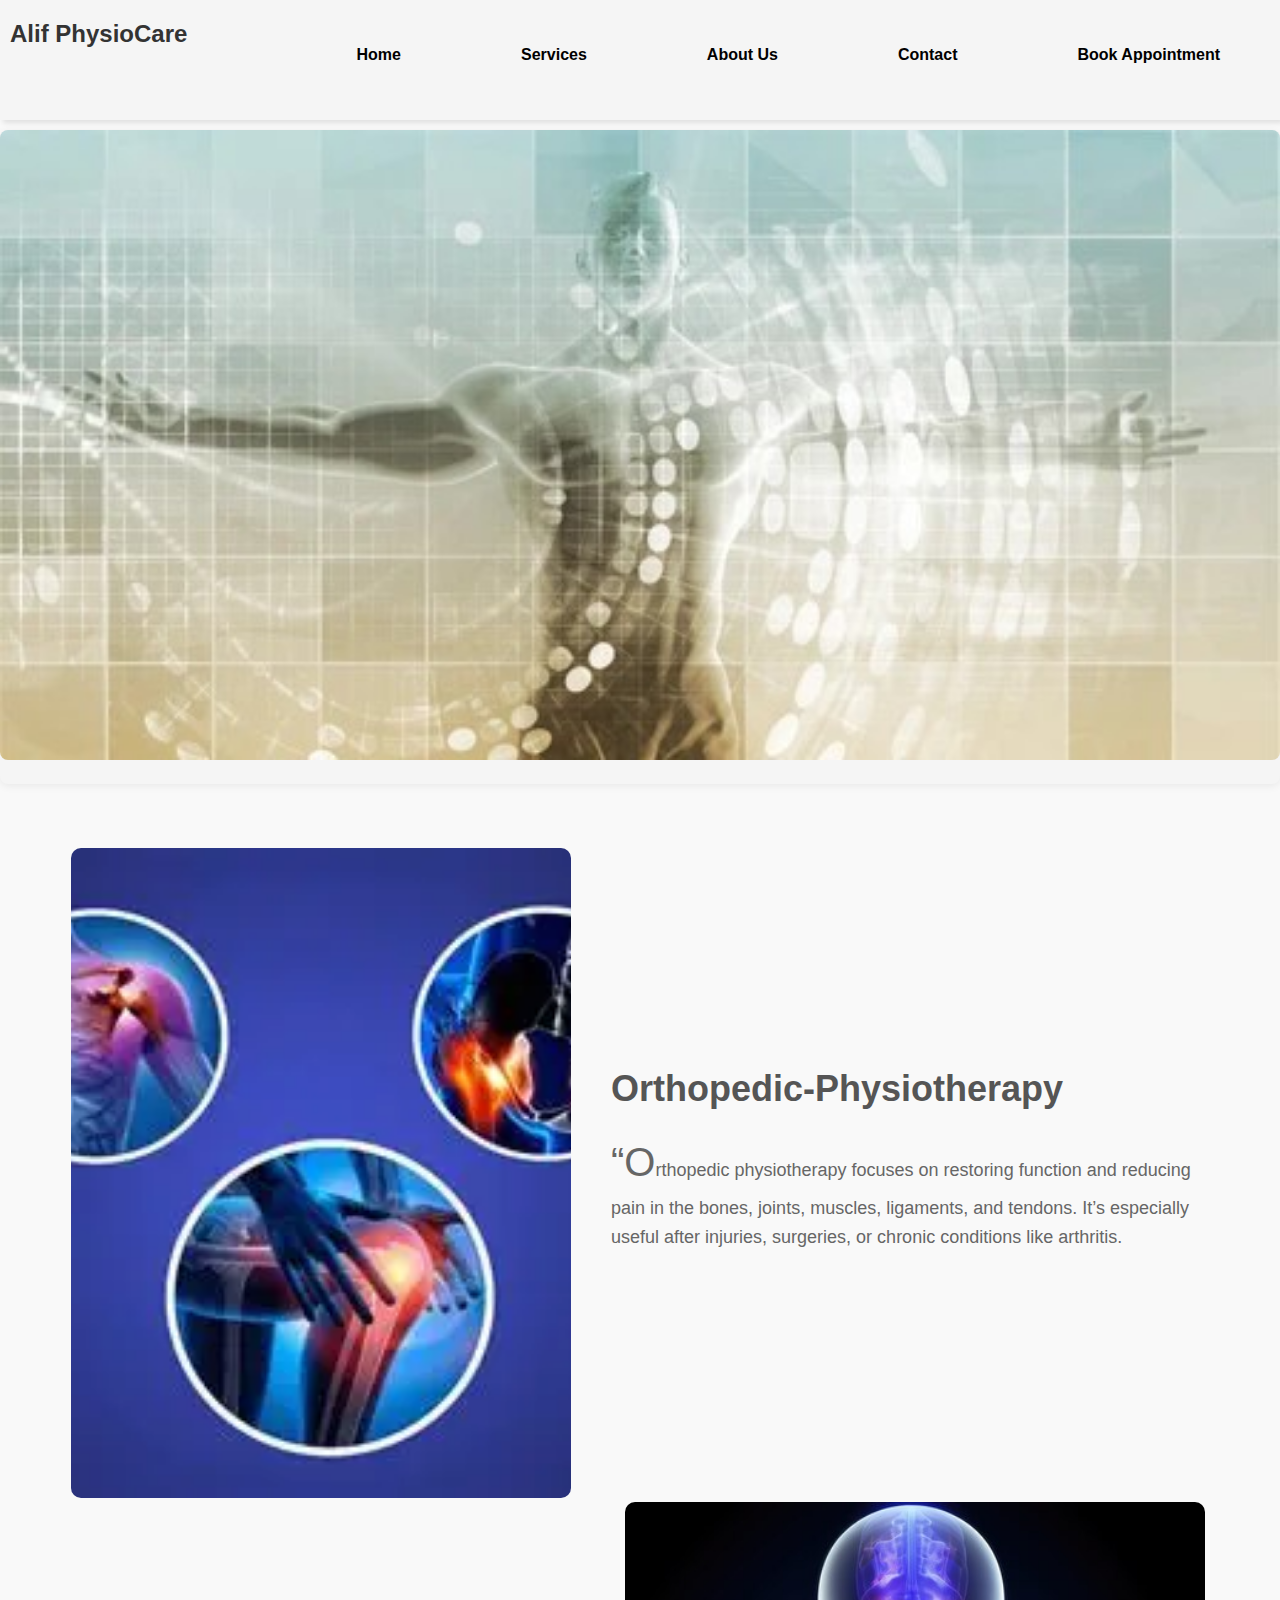
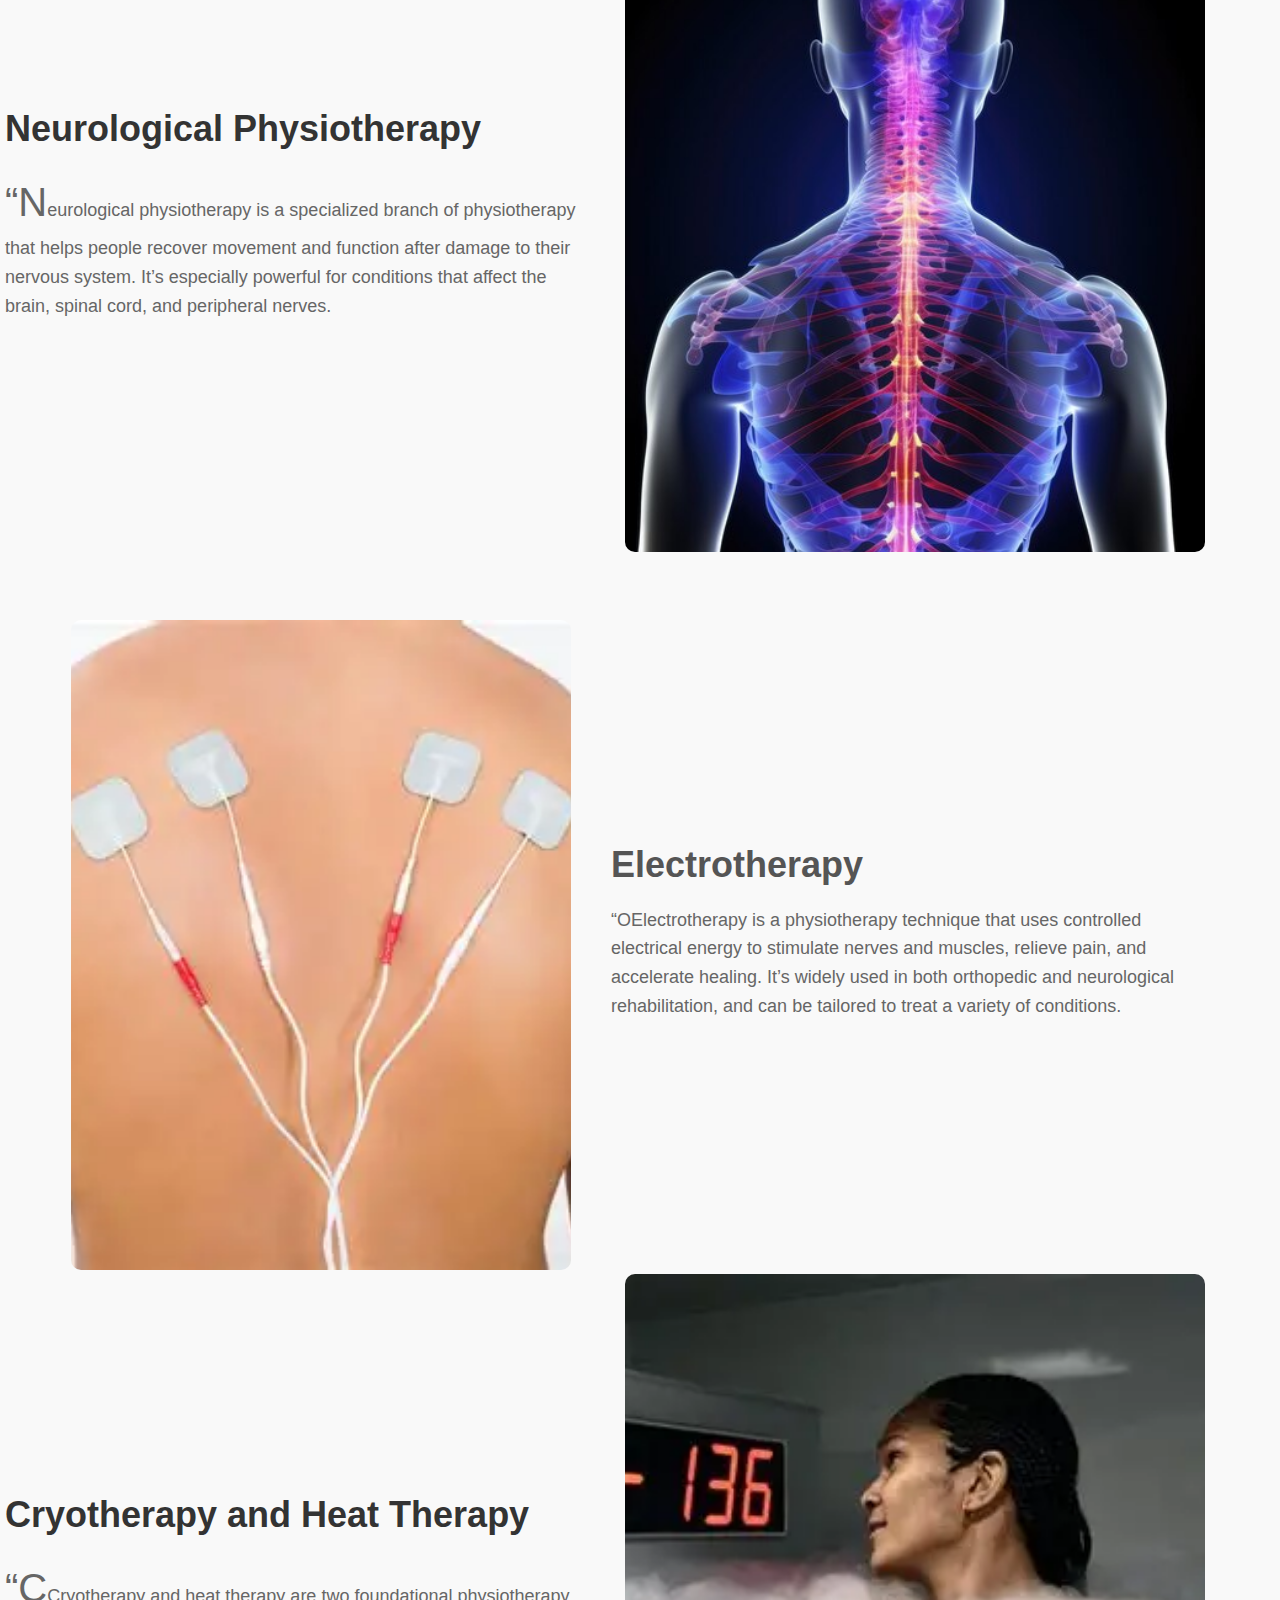
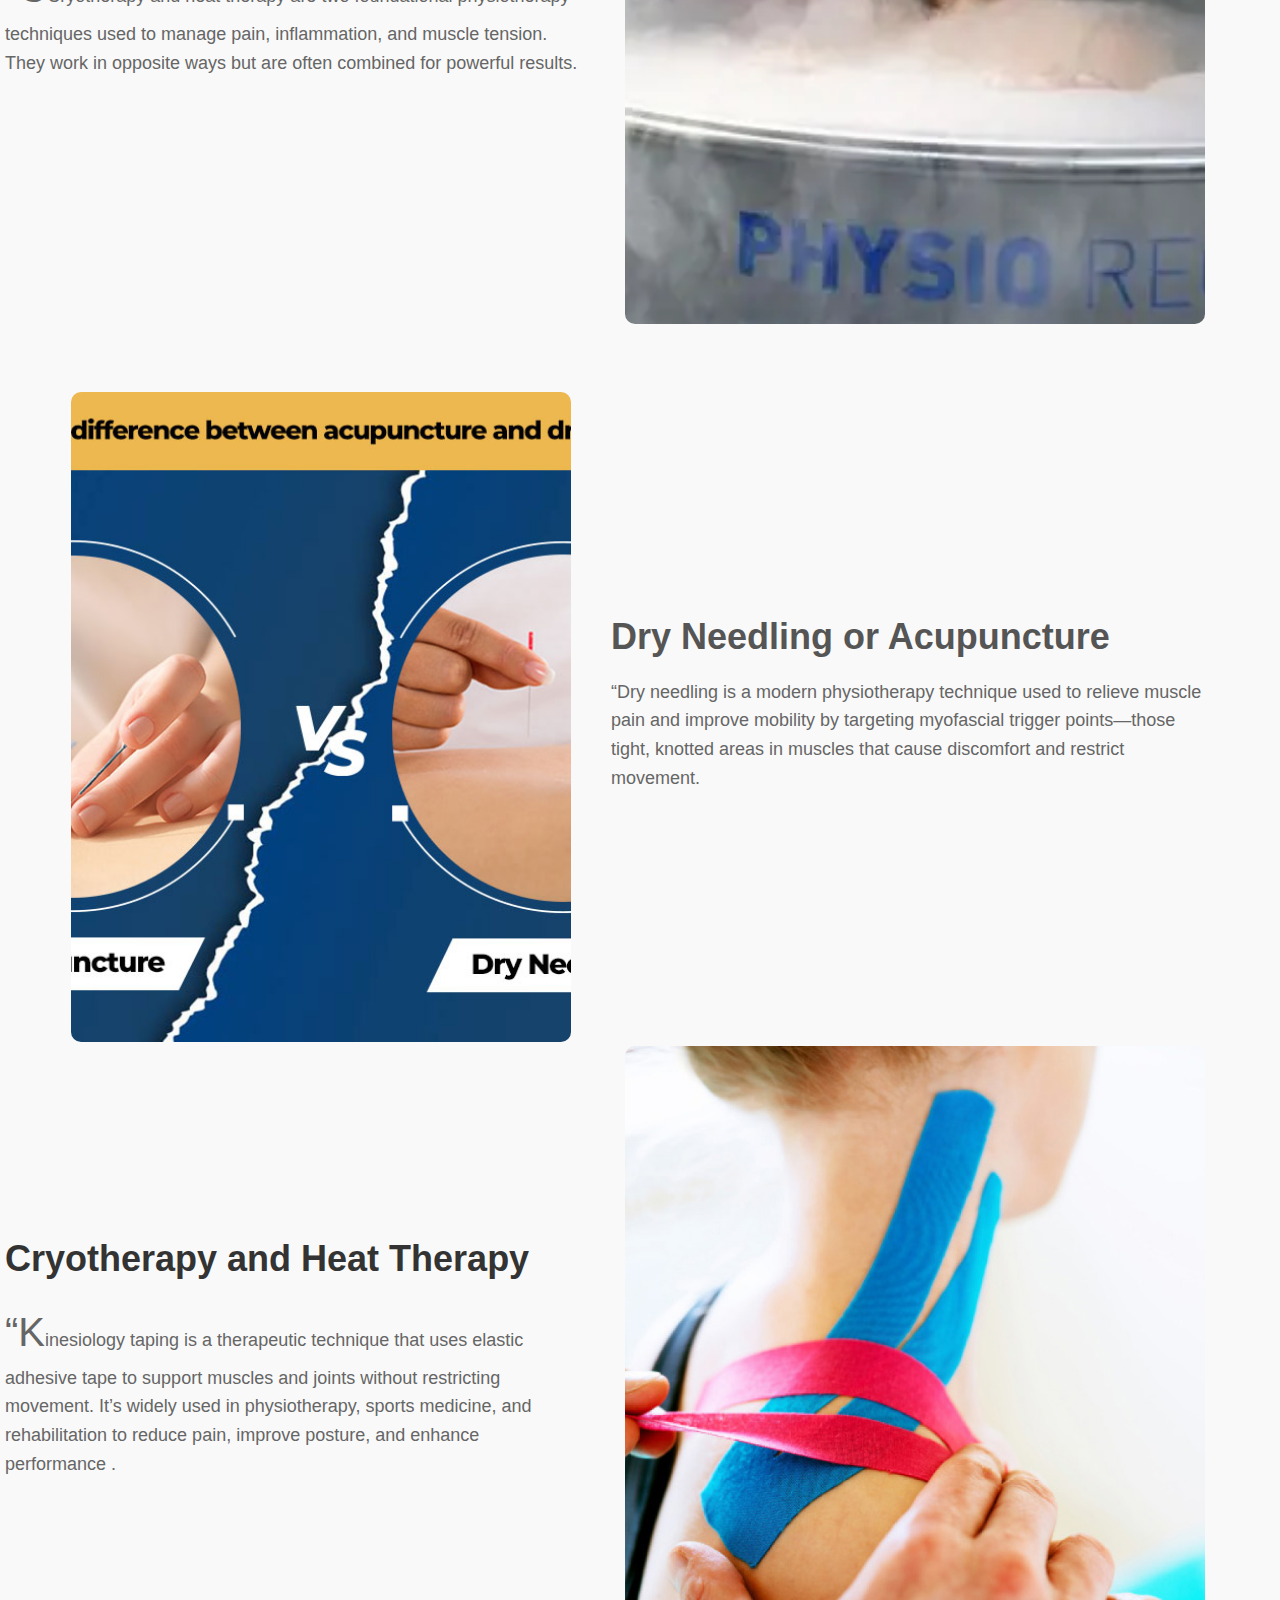
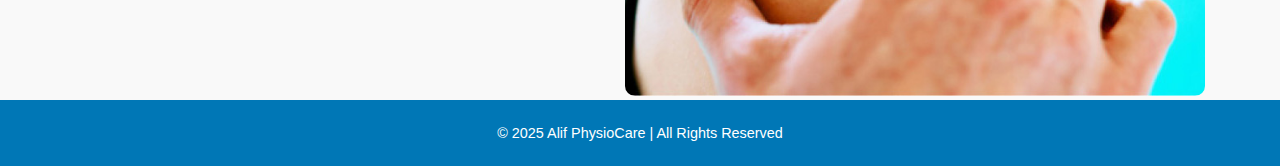
<file: index.html>
<!DOCTYPE html>
<html lang="en">
<head>
  <meta charset="UTF-8">
  <meta name="viewport" content="width=device-width, initial-scale=1.0">
  <title>Alif PhysioCare Clinic - Dr. Sadiq Rahman</title>
  <link rel="stylesheet" href="index.css">
  
</head>
<body>

  <!-- Navbar -->
  <header>
  <nav> 
     <ul class="sidebar">
      <li onclick="hideSidebar()"><a href="#">Close</a></li>
      <li><a href="index.html">Home</a></li>
        <li ><a href="service.html">Services</a></li>
        <li><a href="about.html">About Us</a></li>
        <li><a href="contact.html">Contact</a></li>
        <li><a href="homevisit.html">Book Appointment</a></li>        
    </ul>   
     <ul>
      <li class="logo"> <span>Alif PhysioCare</span></li>
      <li class="hideOnMobile"><a href="index.html">Home</a></li>
      <li class="hideOnMobile"><a href="service.html">Services</a></li>
      <li class="hideOnMobile"><a href="about.html">About Us</a></li>
      <li class="hideOnMobile"><a href="contact.html">Contact</a></li>
      <li class="hideOnMobile"><a href="homevisit.html">Book Appointment</a></li>
      <li class="menu-button" onclick="showSidebar()"><a href="#">Menu</a></li>
    </ul> 
        
  </nav>
    </header>

  <!-- Hero Section -->
  <section class="paragaraph">
      <img src="bckphy.jpg" alt="Physiotherapy"  >
  </section>
        

  <!--Orthopedic-Physiotherapy Section -->
  <section class="greed-1">
    
    <div class="Orthopedic-container">
      <div class="Orthopedic-image">
        <img width="160px" height="650px" src="Orthopedic-content.webp" alt="Couple on Beach" />
      </div>
      <div class="Orthopedic-content">
        <h2 class="beachh">Orthopedic-Physiotherapy</h2>
        <p>
          <span class="b">“O</span>rthopedic physiotherapy focuses on restoring function and reducing pain in the bones, joints, muscles, ligaments, and tendons. It’s especially useful after injuries, surgeries, or chronic conditions like arthritis.

 
        </p>
        
      </div>
    </div>
        </div>
  </section>  

    <!-- Neurological Section -->
  <section class="greed-2">
    <div class="Neurological-container">
      <div class=   "Neurological-content">
        <h2>Neurological Physiotherapy
</h2>
        <p>
          <span class="t">“N</span>eurological physiotherapy is a specialized branch of physiotherapy that helps people recover movement and function after damage to their nervous system. It’s especially powerful for conditions that affect the brain, spinal cord, and peripheral nerves.
          
         </p>
        </div>
      <div class="Neurological-image">
        <img width="160px" height="650" src="backbone.jpg" alt="Couple on Cruise" />
      </div>
    </div>
  </section>

  <!-- Electrotherapy-->

  <section class="greed-1">
    
    <div class="Orthopedic-container">
      <div class="Orthopedic-image">
        <img width="160px" height="650px" src="Electrotherapy.webp" alt="Couple on Beach" />
      </div>
      <div class="Orthopedic-content">
        <h2 class="beachh">Electrotherapy</h2>
        <p>
          <span class="E">“O</span>Electrotherapy is a physiotherapy technique that uses controlled electrical energy to stimulate nerves and muscles, relieve pain, and accelerate healing. It’s widely used in both orthopedic and neurological rehabilitation, and can be tailored to treat a variety of conditions.
        </p>
        
      </div>
    </div>
        </div>
  </section>  

  <!--Cryotherapy and Heat Therapy-->
   <section class="greed-2">
    <div class="Neurological-container">
      <div class="Neurological-content">
        <h2>Cryotherapy and Heat Therapy
</h2>
        <p>
          <span class="t">“C</span>Cryotherapy and heat therapy are two foundational physiotherapy techniques used to manage pain, inflammation, and muscle tension. They work in opposite ways but are often combined for powerful results.
          
         </p>
        </div>
      <div class="Neurological-image">
        <img width="160px" height="650" src="heat.webp" alt="Couple on Cruise" />
      </div>
    </div>
  </section>

  <!-- Dry Needling or Acupuncture -->

        <section class="greed-1">
    
    <div class="Orthopedic-container">
      <div class="Orthopedic-image">
        <img width="160px" height="650px" src="dry.jpg" alt="Couple on Beach" />
      </div>
      <div class="Orthopedic-content">
        <h2 class="beachh">Dry Needling or Acupuncture</h2>
        <p>
          <span class="E">“D</span>ry needling is a modern physiotherapy technique used to relieve muscle pain and improve mobility by targeting myofascial trigger points—those tight, knotted areas in muscles that cause discomfort and restrict movement.
        </p>
        
      </div>
    </div>
        </div>
  </section> 

  <!-- Kinesiology  taping-->
  

  <section class="greed-2">
    <div class="Neurological-container">
      <div class="Neurological-content">
        <h2>Cryotherapy and Heat Therapy
</h2>
        <p>
          <span class="t">“K</span>inesiology taping is a therapeutic technique that uses elastic adhesive tape to support muscles and joints without restricting movement. It’s widely used in physiotherapy, sports medicine, and rehabilitation to reduce pain, improve posture, and enhance performance
.
          
         </p>
        </div>
      <div class="Neurological-image">
        <img width="160px" height="650" src="kine.jpg" alt="Couple on Cruise" />
      </div>
    </div>
  </section>
  <!-- Footer -->
  <footer>
    © 2025 Alif PhysioCare | All Rights Reserved
  </footer>
  <script src="index.js"></script> 
</body>
</html>
</file>
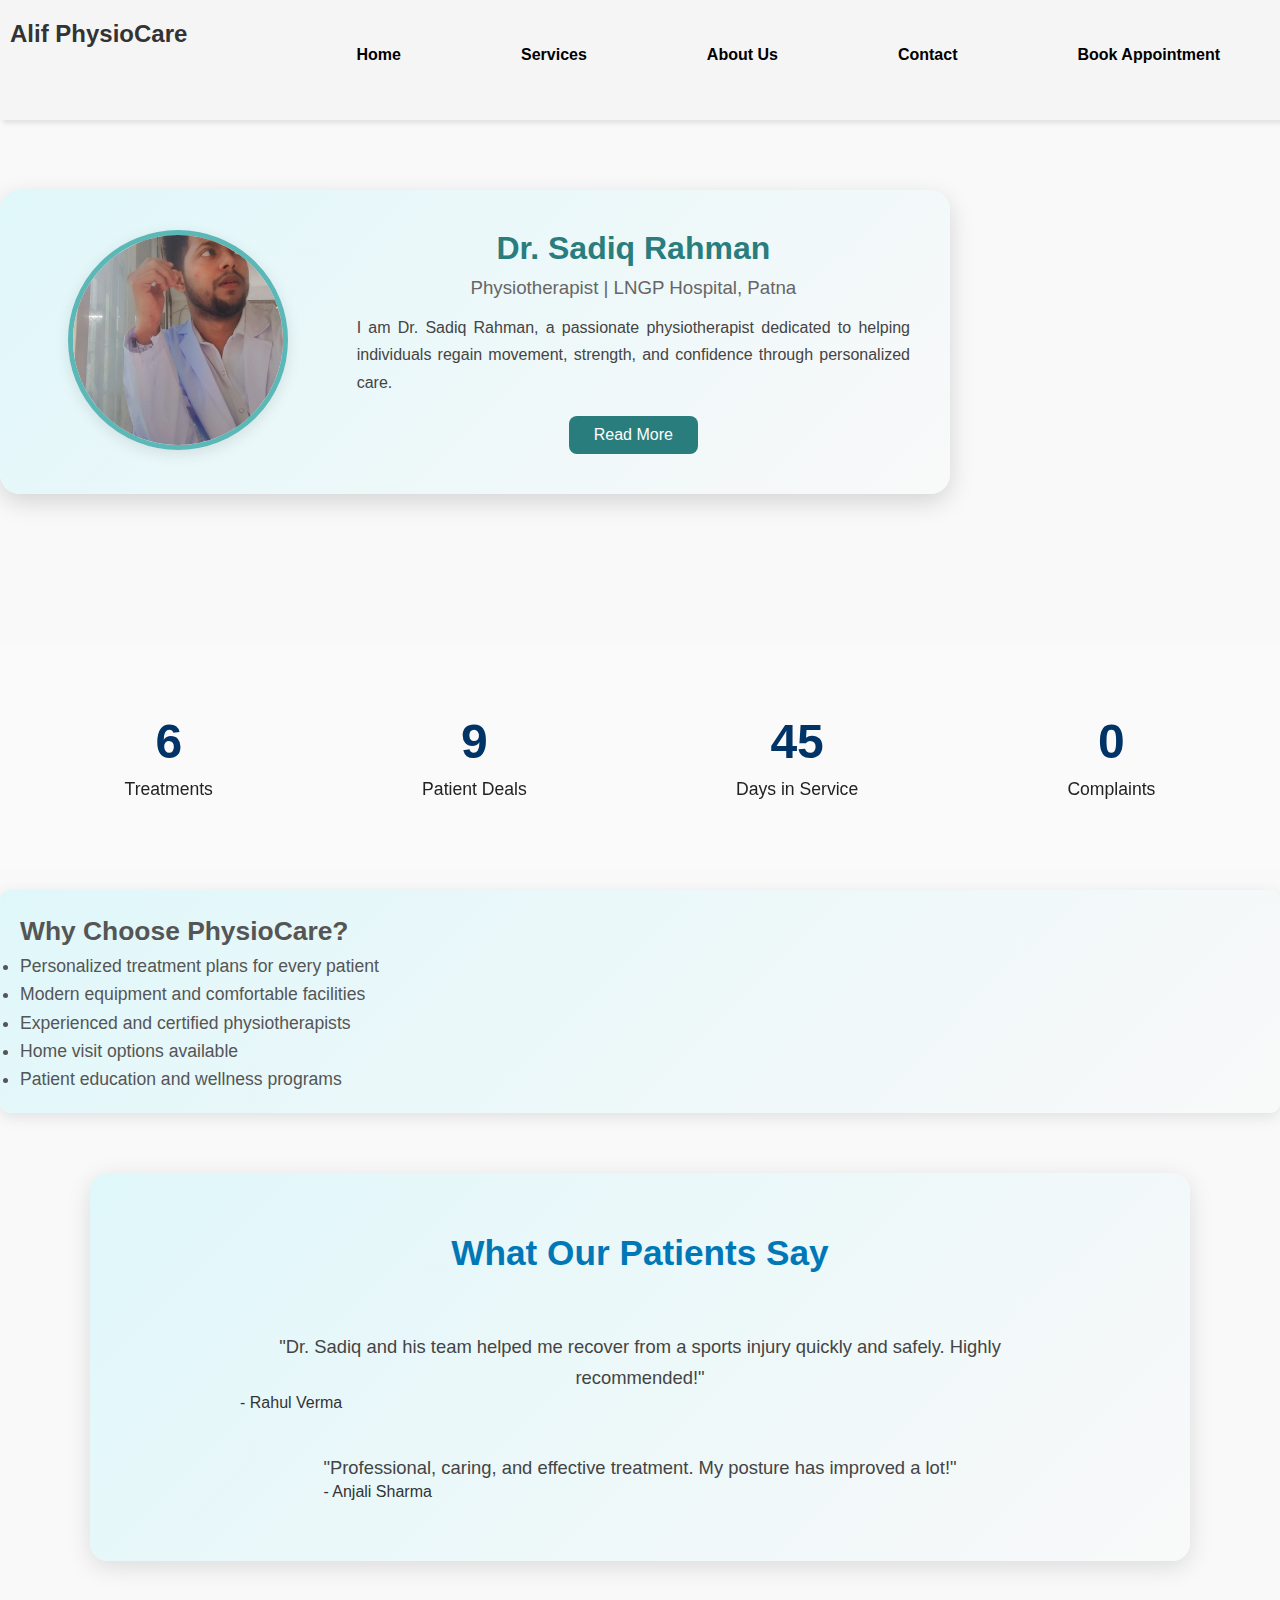
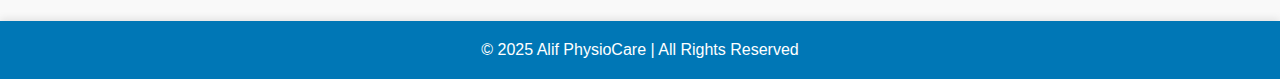
<file: about.html>
<!DOCTYPE html>
<html lang="en">
<head>
    <meta charset="UTF-8">
    <meta name="viewport" content="width=device-width, initial-scale=1.0">
    <title>alif_PhysioCare-about</title>
    <link rel="stylesheet" href="about.css">
</head>
<body>
    <nav> 
     <ul class="sidebar">
      <li onclick="hideSidebar()"><a href="#">Close</a></li>
        <li><a href="index.html">Home</a></li>
        <li ><a href="service.html">Services</a></li>
        <li><a href="about.html">About Us</a></li>
        <li><a href="contact.html">Contact</a></li>
        <li><a href="homevisit.html">Book Appointment</a></li>
        
    </ul>   
     <ul>
      <li class="logo">Alif PhysioCare</li>
      <li class="hideOnMobile"><a href="index.html">Home</a></li>
      <li class="hideOnMobile"><a href="service.html">Services</a></li>
      <li class="hideOnMobile"><a href="about.html">About Us</a></li>
      <li class="hideOnMobile"><a href="contact.html">Contact</a></li>
      <li class="hideOnMobile"><a href="homevisit.html">Book Appointment</a></li>
      <li class="menu-button" onclick="showSidebar()"><a href="#">Menu</a></li>
    </ul> 
        
  </nav>

  <!--about section-->
  <div>
  <section class="aboutme">
<div class="about-container" id="aboutBox">
    <div class="profile-img">
      <img src="sadiq.jpg" alt="Dr. Sadiq Rahman" />
    </div>

    <div class="about-content">
      <h1>Dr. Sadiq Rahman</h1>
      <h3>Physiotherapist | LNGP Hospital, Patna</h3>
      <p>
        I am Dr. Sadiq Rahman, a passionate physiotherapist dedicated to helping individuals
        regain movement, strength, and confidence through personalized care.
        <span class="hidden-text">
          <br><br>
          Working at LNGP Hospital, Patna, I specialize in rehabilitation, pain management,
          and mobility improvement programs designed for patients of all ages.
          My approach combines clinical expertise, empathy, and patient education to
          ensure lasting recovery and overall wellness.
        </span>
      </p>
      <button class="btn" id="toggleBtn">Read More</button>
    </div>
  </div>
  </section>
  </div>

  <!--our status-->

  <section class="stats-section">
    <div class="stat-box">
      <div class="stat-number" data-count="6">0</div>
      <div class="stat-label">Treatments</div>
    </div>
    <div class="stat-box">
      <div class="stat-number" data-count="50">0</div>
      <div class="stat-label">Patient Deals</div>
    </div>
    <div class="stat-box">
      <div class="stat-number" data-count="900">0</div>
      <div class="stat-label">Days in Service</div>
    </div>
    <div class="stat-box">
      <div class="stat-number" data-count="0">0</div>
      <div class="stat-label">Complaints</div>
    </div>
  </section> <!--stats section-->

  <!-- Clinic Info Section -->
  <section class="clinic-info">
    <h2>Why Choose PhysioCare?</h2>
    <ul>
      <li>Personalized treatment plans for every patient</li>
      <li>Modern equipment and comfortable facilities</li>
      <li>Experienced and certified physiotherapists</li>
      <li>Home visit options available</li>
      <li>Patient education and wellness programs</li>
    </ul>
  </section>

  <!-- Testimonials Section -->
  <section class="testimonials">
    <h2>What Our Patients Say</h2>
    <div class="testimonial-box">
      <p>"Dr. Sadiq and his team helped me recover from a sports injury quickly and safely. Highly recommended!"</p>
      <span>- Rahul Verma</span>
    </div>
    <div class="testimonial-box">
      <p>"Professional, caring, and effective treatment. My posture has improved a lot!"</p>
      <span>- Anjali Sharma</span>
    </div>
  </section>

</body>

    <footer>
    © 2025 Alif PhysioCare | All Rights Reserved
  </footer>
  

<script src="about.js"></script>
</html>
</file>
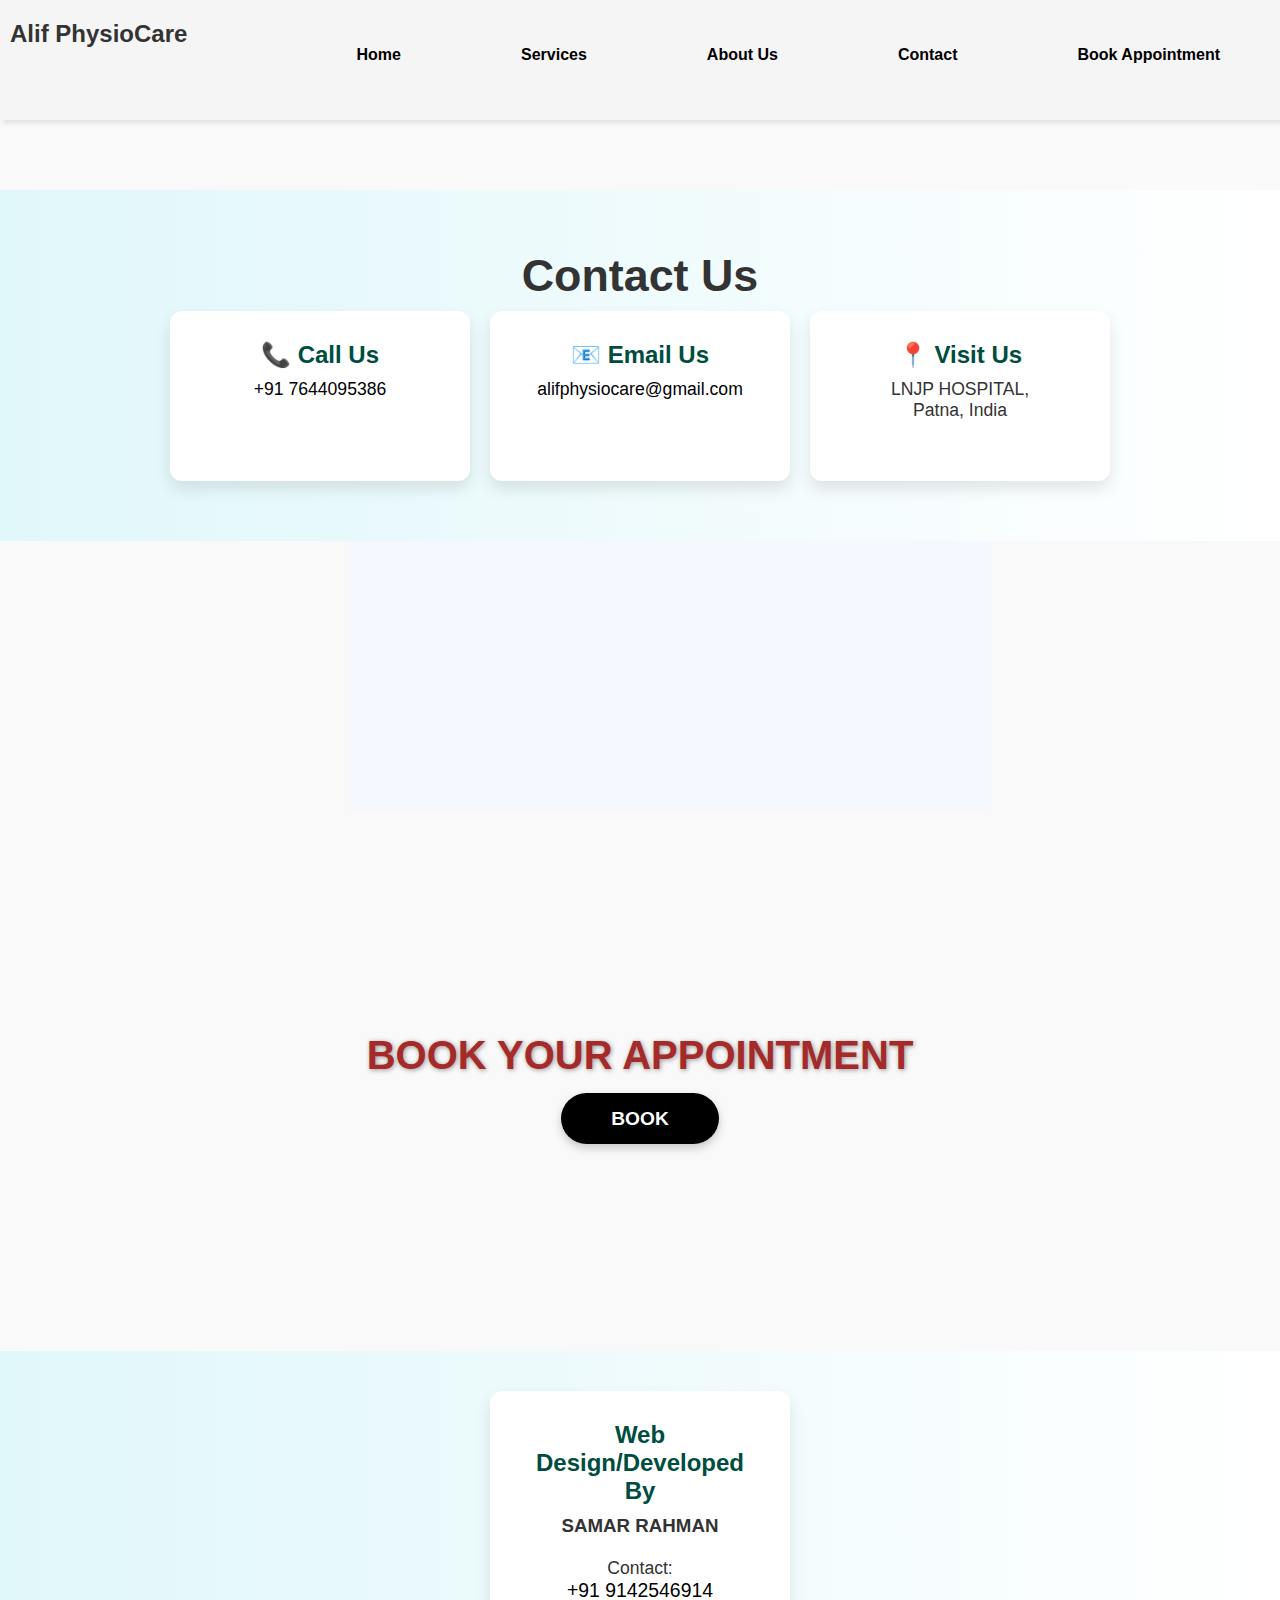
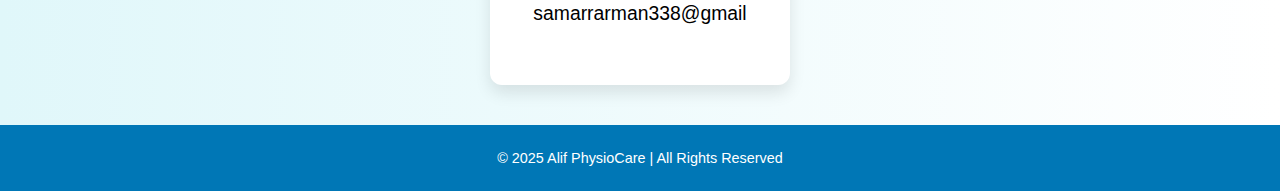
<file: contact.html>
<!DOCTYPE html>
<html lang="en">
<head>
    <meta charset="UTF-8">
    <meta name="viewport" content="width=device-width, initial-scale=1.0">
    <title>alif-physiocare-contact</title>
    <link rel="stylesheet" href="contact.css">
</head>
<body>
  <header>
        <!-- Navbar -->
 <nav> 
     <ul class="sidebar">
      <li onclick="hideSidebar()"><a href="#">Close</a></li>
      <li><a href="index.html">Home</a></li>
        <li ><a href="service.html">Services</a></li>
        <li><a href="about.html">About Us</a></li>
        <li><a href="contact.html">Contact</a></li>
        <li><a href="homevisit.html">Book Appointment</a></li>
        
    </ul>   
     <ul>
      <li class="logo">Alif PhysioCare</li>
      <li class="hideOnMobile"><a href="index.html">Home</a></li>
      <li class="hideOnMobile"><a href="service.html">Services</a></li>
      <li class="hideOnMobile"><a href="about.html">About Us</a></li>
      <li class="hideOnMobile"><a href="contact.html">Contact</a></li>
      <li class="hideOnMobile"><a href="homevisit.html">Book Appointment</a></li>
      <li class="menu-button" onclick="showSidebar()"><a href="#">Menu</a></li>
    </ul> 
        
  </nav>
  </header>

    <!-- Contact Section -->
     <section class="contact-section">
    <div class="container">
      <h1>Contact Us</h1>
      
      <div class="contact-cards">
        <div class="card">
          <h2>📞 Call Us</h2>
          <a href="tel:+917644095386">+91 7644095386</a>
        </div>
        <div class="card">
          <h2>📧 Email Us</h2>
          <a href="mailto:alifphysiocare@gmail.com">alifphysiocare@gmail.com</a>
        </div>
        <div class="card">
          <h2>📍 Visit Us</h2>
          <p>LNJP HOSPITAL,<br>Patna, India</p>
        </div>
      </div>
    </div>
  </section>
   <!-- Right: Map -->
    <div class="map-section">
      <iframe src="https://www.google.com/maps/embed?pb=!1m18!1m12!1m3!1d2666.1224755881567!2d85.09959939727827!3d25.606434140658255!2m3!1f0!2f0!3f0!3m2!1i1024!2i768!4f13.1!3m3!1m2!1s0x39ed57eb688744f5%3A0xa5ad15549fa0a72d!2sLok%20Nayak%20Jaiprakash%20Narayan%20Hospital!5e0!3m2!1sen!2sin!4v1759839177757!5m2!1sen!2sin" width="600" height="450" style="border:0;" allowfullscreen="" loading="lazy" referrerpolicy="no-referrer-when-downgrade"></iframe>
    </div>
  
   <section class="book-section">
    <div class="book-content">
      <h1>BOOK YOUR APPOINTMENT</h1>
      <a href="https://docs.google.com/forms/d/e/1FAIpQLSevxw-m4Jkf1Lrj274QWtnkkS7zjvnrDqoBQ7FtHutthRinlg/viewform?usp=header" target="_blank" class="book-btn">BOOK</a>
    </div>
  </section>

  <section class="developer">
    <div class="card">
          <h2>Web Design/Developed <br>By</h2>
          <h3>SAMAR RAHMAN</h3><p><br>Contact: <br> <a href="tel:+9142546914">+91 9142546914</a><br>
          <a href="mailto: samarrahman338@gmail.com">samarrarman338@gmail</a></p>
        </div>
  </section>

  <!-- Footer -->
   
  <footer>
    © 2025 Alif PhysioCare | All Rights Reserved
  </footer>
   <script src="blog.js"></script>
</body>
</html>
</file>
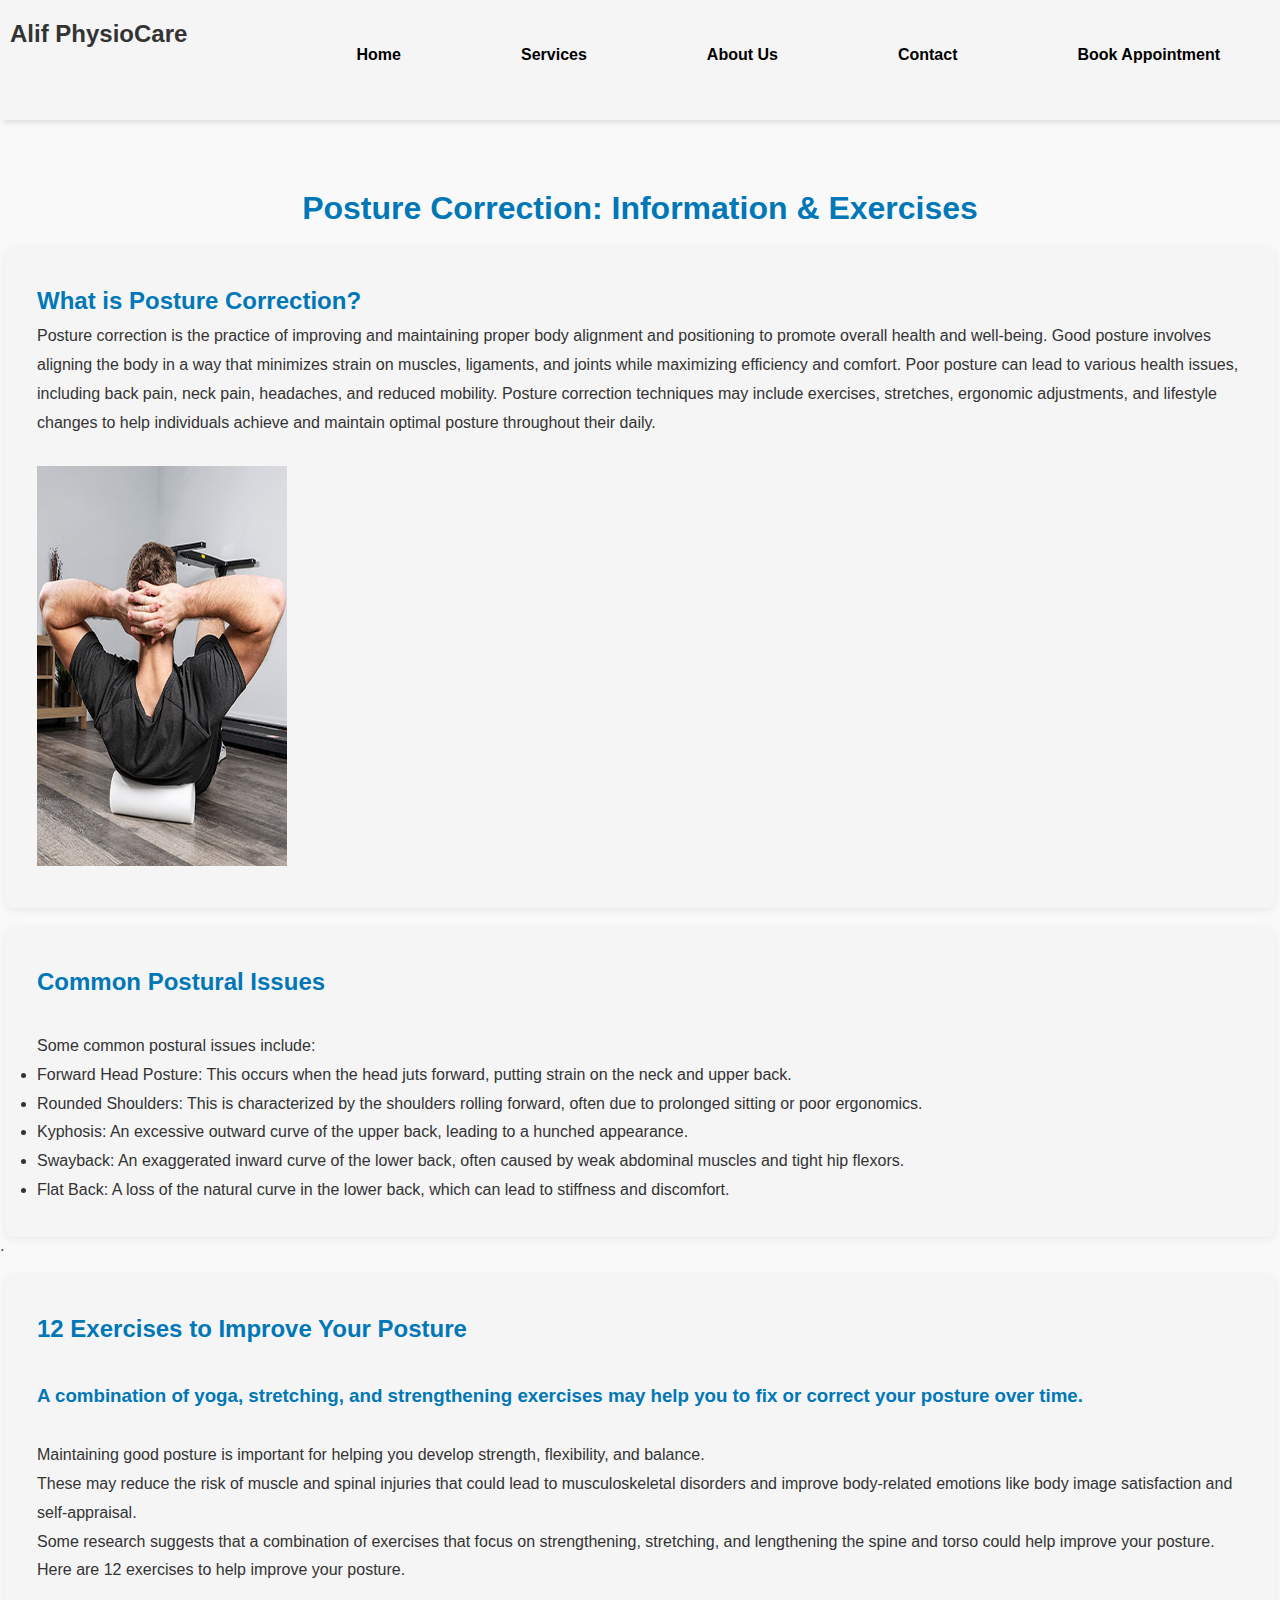
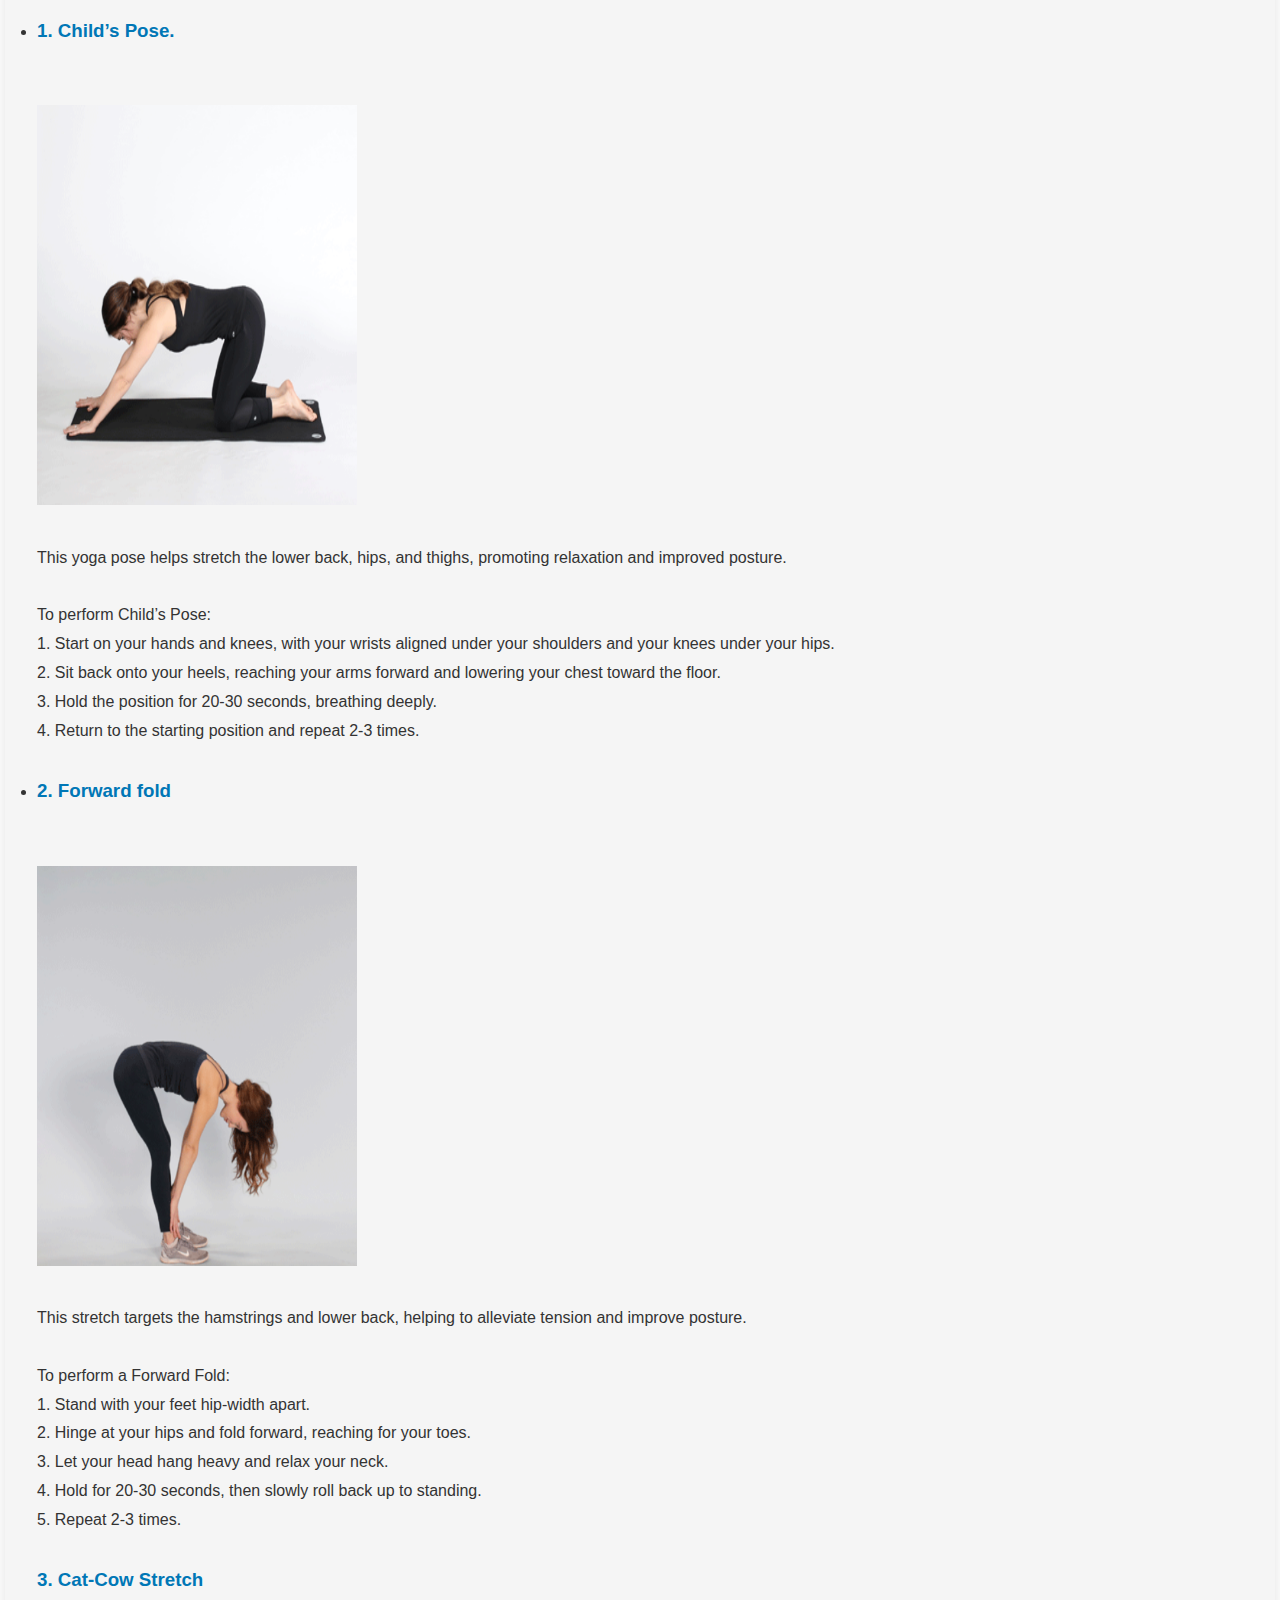
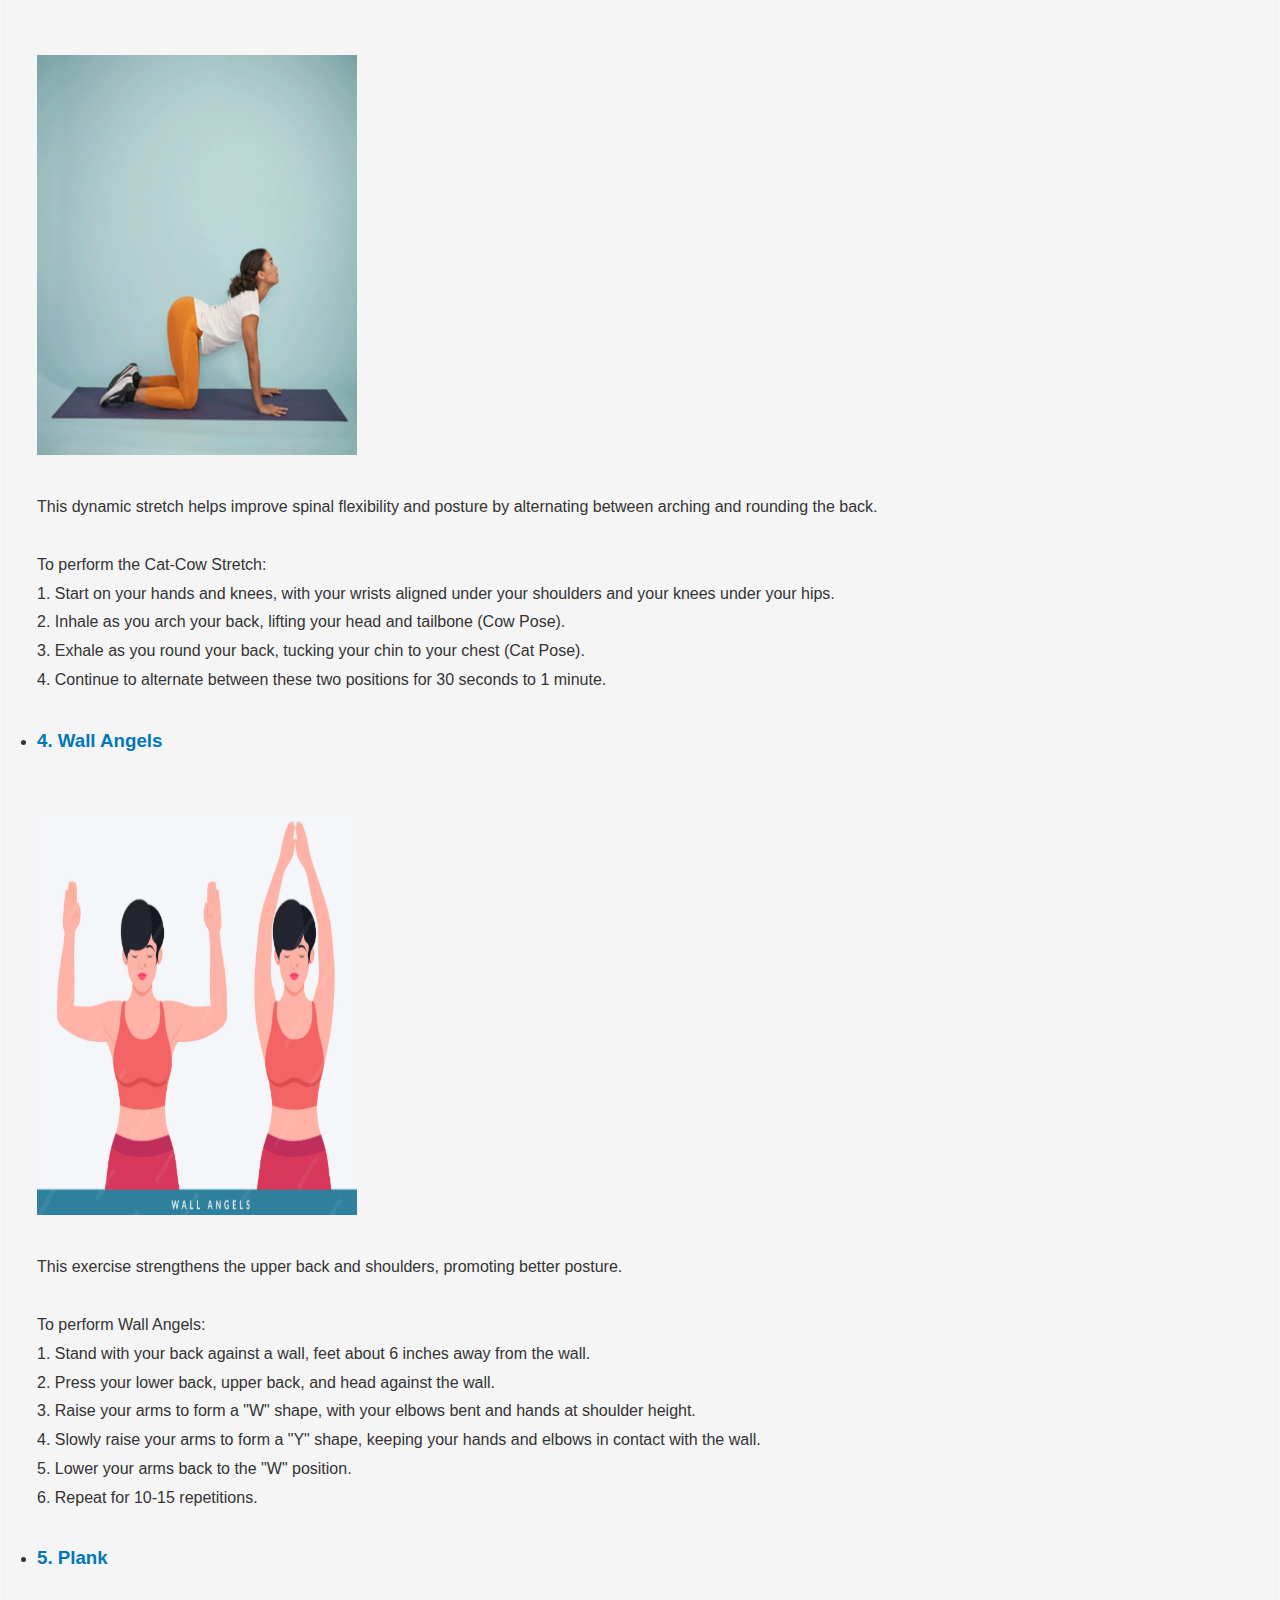
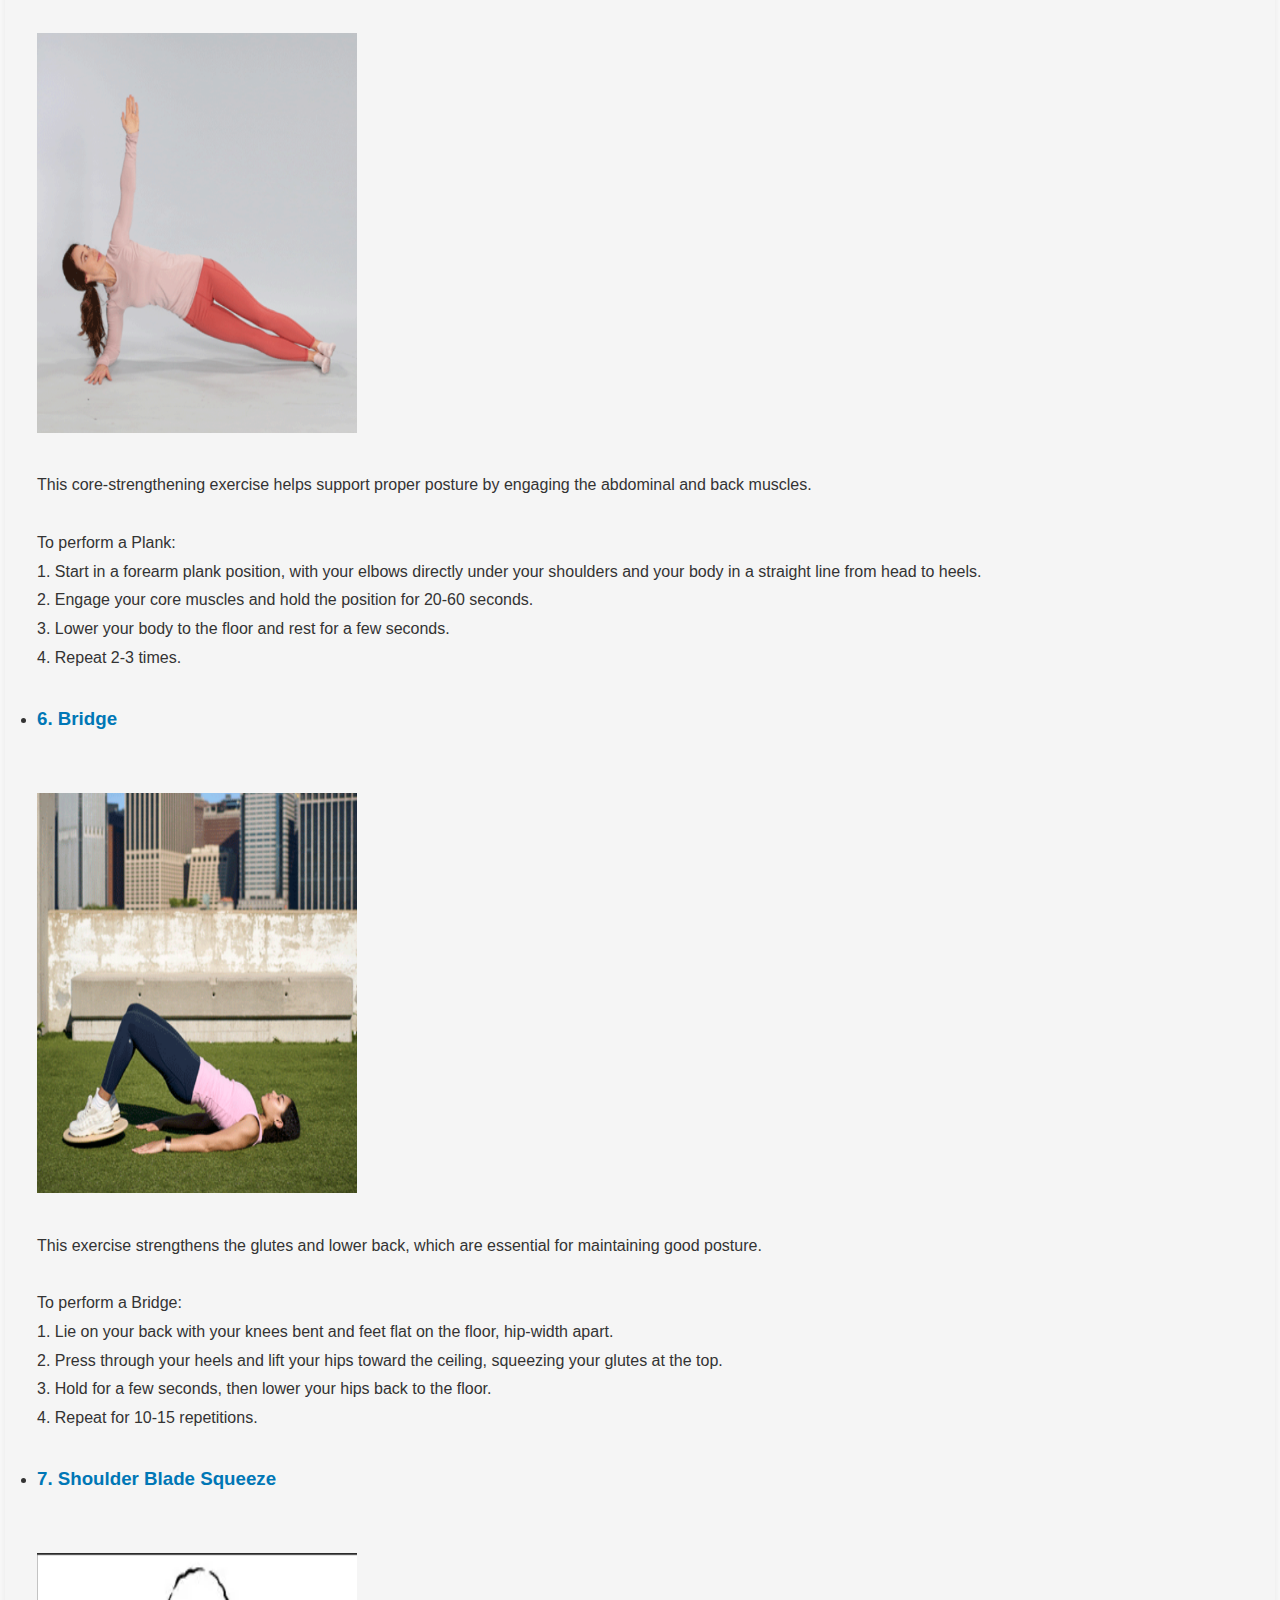
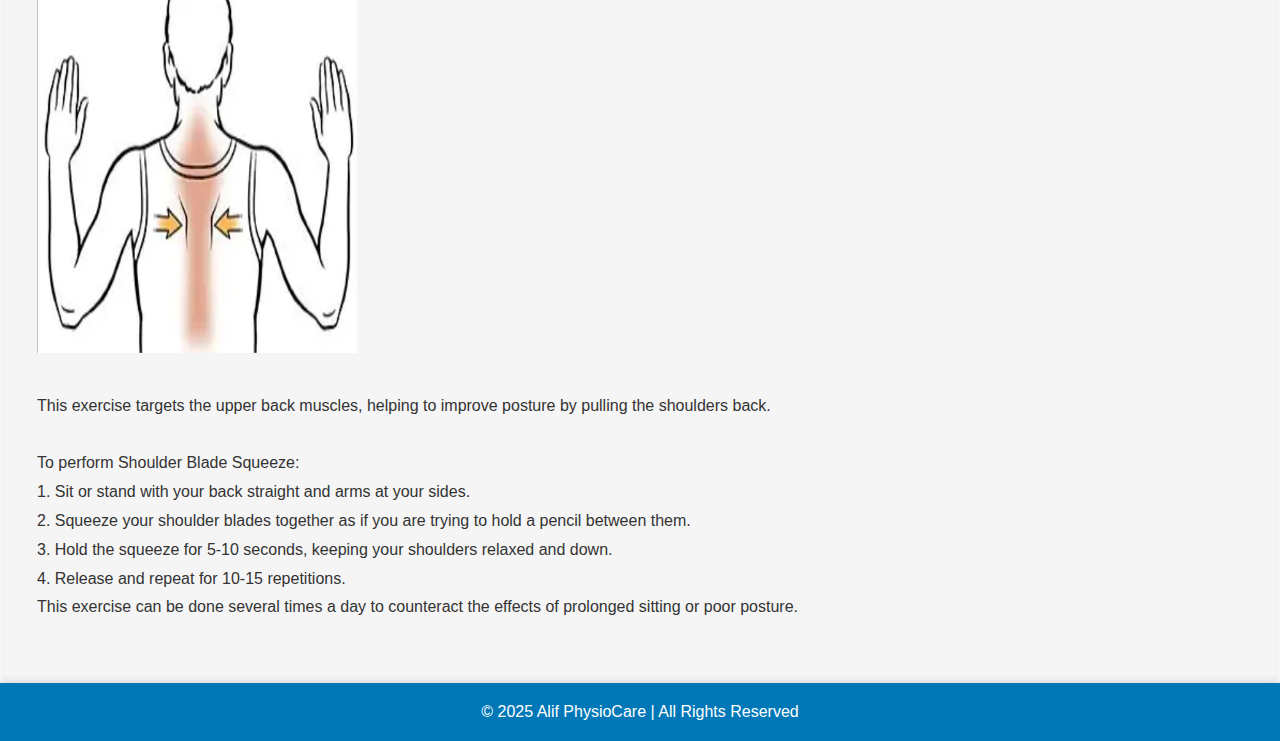
<file: posture.html>
<!DOCTYPE html>
<html lang="en">
<head>
    <meta charset="UTF-8">
    <meta name="viewport" content="width=device-width, initial-scale=1.0">
    <title>Alif_PhysioCare</title>
    <link rel="stylesheet" href="posture.css">

</head>
<body>
    <header>
    <nav> 
     <ul class="sidebar">
      <li onclick="hideSidebar()"><a href="#">Close</a></li>
        <li ><a href="service.html">Services</a></li>
        <li><a href="about.html">About Us</a></li>
        <li><a href="contact.html">Contact</a></li>
        <li><a href="homevisit.html">Book Appointment</a></li>
        <li><a href="index.html">Home</a></li>
    </ul>   
     <ul>
      <li class="logo">Alif PhysioCare</li>
      <li class="hideOnMobile"><a href="index.html">Home</a></li>
      <li class="hideOnMobile"><a href="service.html">Services</a></li>
      <li class="hideOnMobile"><a href="about.html">About Us</a></li>
      <li class="hideOnMobile"><a href="contact.html">Contact</a></li>
      <li class="hideOnMobile"><a href="homevisit.html">Book Appointment</a></li>
      <li class="menu-button" onclick="showSidebar()"><a href="#">Menu</a></li>
    </ul> 
        
  </nav>
  </header>
         <h1>Posture Correction: Information & Exercises</h1>
  <section>
    <div class="paragaraph">
        <p>
        <h2>
            What is Posture Correction?<br>
        </h2>
        Posture correction is the practice of improving and maintaining proper body alignment and positioning to promote overall health and well-being. Good posture involves aligning the body in a way that minimizes strain on muscles, ligaments, and joints while maximizing efficiency and comfort. Poor posture can lead to various health issues, including back pain, neck pain, headaches, and reduced mobility. Posture correction techniques may include exercises, stretches, ergonomic adjustments, and lifestyle changes to help individuals achieve and maintain optimal posture throughout their daily. <br> <br>
        <img src="physiotherapy.jpg" alt="posture correction image" width="250px" height="400px">
        </p>
    </div>
  </section>

  <section>
    <div class="paragaraph">
        <p>
        <h2>Common Postural Issues</h2><br>
        Some common postural issues include:
        <ul>
            <li>Forward Head Posture: This occurs when the head juts forward, putting strain on the neck and upper back.</li>
            <li>Rounded Shoulders: This is characterized by the shoulders rolling forward, often due to prolonged sitting or poor ergonomics.</li>
            <li>Kyphosis: An excessive outward curve of the upper back, leading to a hunched appearance.</li>
            <li>Swayback: An exaggerated inward curve of the lower back, often caused by weak abdominal muscles and tight hip flexors.</li>
            <li>Flat Back: A loss of the natural curve in the lower back, which can lead to stiffness and discomfort.</li>
        </ul>
        </p>
    </div>
  </section>

  <section>
    .<div class="paragaraph">
        <p>
        <h2>12 Exercises to Improve Your Posture</h2><br>
       <h3>A combination of yoga, stretching, and strengthening exercises may help you to fix or correct your posture over time.</h3><br>

       Maintaining good posture is important for helping you develop strength, flexibility, and balance. <br>

These may reduce the risk of muscle and spinal injuries that could lead to musculoskeletal disorders and improve body-related emotions like body image satisfaction and self-appraisal. <br>

Some research suggests that a combination of exercises that focus on strengthening, stretching, and lengthening the spine and torso could help improve your posture. <br>

Here are 12 exercises to help improve your posture. <br> <br>

        <ul>
            <li> <h3>1. Child’s Pose. </h3> <br> <br>
            <img src="childpose.png" alt="Child’s Pose" width="320px" height="400px"> <br> <br>
            This yoga pose helps stretch the lower back, hips, and thighs, promoting relaxation and improved posture. <br> <br>
            To perform Child’s Pose: <br>
            1. Start on your hands and knees, with your wrists aligned under your shoulders and your knees under your hips. <br>
            2. Sit back onto your heels, reaching your arms forward and lowering your chest toward the floor. <br>
            3. Hold the position for 20-30 seconds, breathing deeply. <br>
            4. Return to the starting position and repeat 2-3 times. <br> <br>
            </li>

            <li><h3>2. Forward fold </h3><br><br>
            <img src="forward.png" alt="Forward fold" width="320px" height="400px"> <br> <br>
            This stretch targets the hamstrings and lower back, helping to alleviate tension and improve posture. <br> <br>
            To perform a Forward Fold: <br>
            1. Stand with your feet hip-width apart. <br>
            2. Hinge at your hips and fold forward, reaching for your toes. <br>
            3. Let your head hang heavy and relax your neck. <br>
            4. Hold for 20-30 seconds, then slowly roll back up to standing. <br>
            5. Repeat 2-3 times. <br> <br>
            </li>
            <l><h3>3. Cat-Cow Stretch </h3><br><br>
            <img src="cat.png" alt="Cat-Cow Stretch" width="320px" height="400px"> <br> <br>
            This dynamic stretch helps improve spinal flexibility and posture by alternating between arching and rounding the back. <br> <br>
            To perform the Cat-Cow Stretch: <br>
            1. Start on your hands and knees, with your wrists aligned under your shoulders and your knees under your hips. <br>
            2. Inhale as you arch your back, lifting your head and tailbone (Cow Pose). <br>
            3. Exhale as you round your back, tucking your chin to your chest (Cat Pose). <br>
            4. Continue to alternate between these two positions for 30 seconds to 1 minute. <br> <br>
            </li>
            <li><h3>4. Wall Angels </h3><br><br>
            <img src="wallangle.png" alt="Wall Angels" width="320px" height="400px"> <br> <br>
            This exercise strengthens the upper back and shoulders, promoting better posture. <br> <br>
            To perform Wall Angels: <br>
            1. Stand with your back against a wall, feet about 6 inches away from the wall. <br>
            2. Press your lower back, upper back, and head against the wall. <br>
            3. Raise your arms to form a "W" shape, with your elbows bent and hands at shoulder height. <br>
            4. Slowly raise your arms to form a "Y" shape, keeping your hands and elbows in contact with the wall. <br>
            5. Lower your arms back to the "W" position. <br>
            6. Repeat for 10-15 repetitions. <br> <br>
            </li>
            <li><h3>5. Plank </h3><br><br>
            <img src="plank.png" alt="Plank" width="320px" height="400px"> <br> <br>
            This core-strengthening exercise helps support proper posture by engaging the abdominal and back muscles. <br> <br>
            To perform a Plank: <br>
            1. Start in a forearm plank position, with your elbows directly under your shoulders and your body in a straight line from head to heels. <br>
            2. Engage your core muscles and hold the position for 20-60 seconds. <br>
            3. Lower your body to the floor and rest for a few seconds. <br>
            4. Repeat 2-3 times. <br> <br>
            </li>
            <li><h3>6. Bridge </h3><br><br>
            <img src="bridge.png" alt="Bridge" width="320px" height=" 400px"> <br> <br>
            This exercise strengthens the glutes and lower back, which are essential for maintaining good posture. <br> <br>
            To perform a Bridge: <br>
            1. Lie on your back with your knees bent and feet flat on the floor, hip-width apart. <br>
            2. Press through your heels and lift your hips toward the ceiling, squeezing your glutes at the top. <br>
            3. Hold for a few seconds, then lower your hips back to the floor. <br>
            4. Repeat for 10-15 repetitions. <br> <br>
            </li>
            <li><h3>7. Shoulder Blade Squeeze </h3><br><br>
            <img src="shoulder.png" alt="Shoulder Blade Squeeze" width="320px" height="400px"> <br> <br>
            This exercise targets the upper back muscles, helping to improve posture by pulling the shoulders back. <br> <br>
            To perform Shoulder Blade Squeeze: <br>
            1. Sit or stand with your back straight and arms at your sides. <br>
            2. Squeeze your shoulder blades together as if you are trying to hold a pencil between them. <br>
            3. Hold the squeeze for 5-10 seconds, keeping your shoulders relaxed and down. <br>
            4. Release and repeat for 10-15 repetitions. <br>
            This exercise can be done several times a day to counteract the effects of prolonged sitting or poor posture.
            <br> <br>
        </ul>
        </p>
  </section>

<footer>
    © 2025 Alif PhysioCare | All Rights Reserved
  </footer>
  <script src="blog.js"></script>
  </body>
</html>
</file>
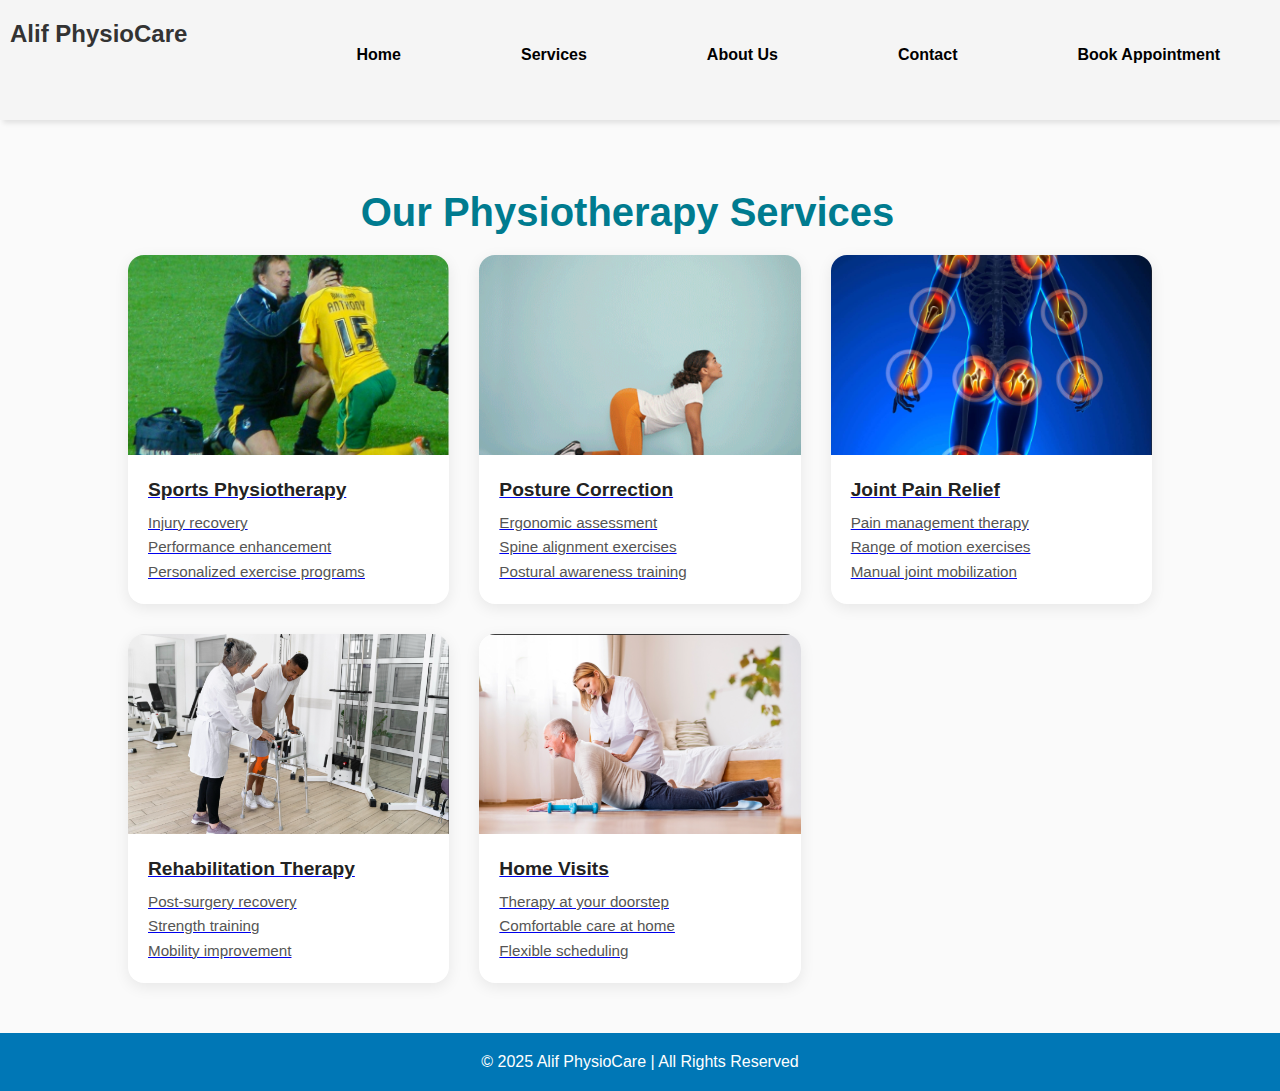
<file: service.html>
<!DOCTYPE html>
<html lang="en">
<head>
    <meta charset="UTF-8">
    <meta name="viewport" content="width=device-width, initial-scale=1.0">
    <title>Document</title>
    <link rel="stylesheet" href="service.css">
</head>
<body>
   <header>
     <nav> 
     <ul class="sidebar">
      <li onclick="hideSidebar()"><a href="#">Close</a></li>
      <li><a href="index.html">Home</a></li>
        <li ><a href="service.html">Services</a></li>
        <li><a href="about.html">About Us</a></li>
        <li><a href="contact.html">Contact</a></li>
        <li><a href="homevisit.html">Book Appointment</a></li>
        
    </ul>   
     <ul>
      <li class="logo">Alif PhysioCare</li>
      <li class="hideOnMobile"><a href="index.html">Home</a></li>
      <li class="hideOnMobile"><a href="service.html">Services</a></li>
      <li class="hideOnMobile"><a href="about.html">About Us</a></li>
      <li class="hideOnMobile"><a href="contact.html">Contact</a></li>
      <li class="hideOnMobile"><a href="homevisit.html">Book Appointment</a></li>
      <li class="menu-button" onclick="showSidebar()"><a href="#">Menu</a></li>
    </ul> 
        
  </nav>
  </header>

  <h1>Our Physiotherapy Services</h1>

  <section class="services-container">

    <a href="sports.html"><div class="service-card">
      <img src="Sports_Physio_on_field_image.jpg" alt="Sports Physiotherapy">
      <div class="service-content">
        <h3>Sports Physiotherapy</h3>
        <ul>
          <li>Injury recovery</li>
          <li>Performance enhancement</li>
          <li>Personalized exercise programs</li>
        </ul>
      </div>
    </div></a>

    <a href="posture.html"><div class="service-card">
      <img src="cat.png" alt="Posture Correction">
      <div class="service-content">
        <h3>Posture Correction</h3>
        <ul>
          <li>Ergonomic assessment</li>
          <li>Spine alignment exercises</li>
          <li>Postural awareness training</li>
        </ul>
      </div>
    </div></a>

    <a href="joint.html"><div class="service-card">
      <img src="jointpain.png" alt="Joint Pain Relief">
      <div class="service-content">
        <h3>Joint Pain Relief</h3>
        <ul>
          <li>Pain management therapy</li>
          <li>Range of motion exercises</li>
          <li>Manual joint mobilization</li>
        </ul>
      </div>
    </div></a>

    <a href="rehabilitation.html"><div class="service-card">
      <img src="rehabitation.png" alt="Rehabilitation Therapy">
      <div class="service-content">
        <h3>Rehabilitation Therapy</h3>
        <ul>
          <li>Post-surgery recovery</li>
          <li>Strength training</li>
          <li>Mobility improvement</li>
        </ul>
      </div>
    </div></a>

    <a href="homevisit.html"><div class="service-card">
      <img src="homevisit.png" alt="Home Visits">
      <div class="service-content">
        <h3>Home Visits</h3>
        <ul>
          <li>Therapy at your doorstep</li>
          <li>Comfortable care at home</li>
          <li>Flexible scheduling</li>
        </ul>
      </div>
    </div></a>
  </section>
  <footer>
    © 2025 Alif PhysioCare | All Rights Reserved
  </footer>
     <script src="blog.js"></script>
</body>
</html>
</file>
<file: index.css>
* {
      margin: 0;
      padding: 0;
      box-sizing: border-box;
    }

    body {
      font-family: 'Poppins', sans-serif;
      color: #333;
      background-color: #f9f9f9;
    }
    /* Navbar */
    nav{
      background-color: whitesmoke;
      box-shadow: 3px 3px 5px rgba(0,0,0,0.1);
    }
    nav ul{
      width: 100%;
      list-style: none;
      display: flex;
      justify-content: flex-end;
      align-items: center;
      gap: 10px;
    }
    nav li{
      height: 100px;
    }
    nav a{
      height: 50px;
      padding: 0 50px;
      text-decoration: none;
      display: flex;
      align-items: center;
      color: black;
      font-weight: bold;
      margin: 20px 10px 0 0;
    }
    nav a:hover{
      background-color: black;
      color: white;
      border-radius: 10px;
    }
    nav li:first-child{
      margin-right: auto;   
      margin-top: 20px;
      margin-left: 10px;
      font-size: 1.5rem;
      font-weight: bolder;  
    }
    .sidebar{
      position: fixed;
      top: 0;
      right: 0;
      height: 100vh;
      width: 250px;
      z-index: 999;
      background-color: white;
      backdrop-filter: blur(5px);
      box-shadow: -10px 0 15px rgba(0,0,0,0.1);
      display: none;
      flex-direction: column;
      align-items: flex-start;
      justify-content: flex-start;
    }
    .sidebar li{
      width: 100%;
    }
    .sidebar a{
      width: 100%;
    }
    .menu-button{
      display: none;;
    }
    @media (max-width: 880px) {
      .hideOnMobile {
        display: none
      }
      .menu-button{
      display: flex;
      height: 20px;
      padding: 0 10px 40px 0;
      font-size: 20px;
      background-color: rgb(131, 98, 98);
      width: 100px;
      height: 50px;
      border-radius: 10px;
    
    }
    .logo{
      display: flex;
      font-size: 1rem;
      color:rebeccapurple;
      font-weight: bolder;
      margin-right: 20px;
    }
    nav li{
      height: 50px;
    }
    nav a{
      height: 100%;
      padding: 0 30px;
      text-decoration: none;
      display: flex;
      align-items: center;
      color: black;
      font-weight: bold;
    }
    .sidebar li:first-child{
      margin-right: auto; 
      padding: 0 10px 40px 0;
      font-size: 20px;
      background-color: rgb(131, 98, 98);
      width: 100px;
      height: 50px;
      border-radius: 10px;
    }
      
    }
    @media (max-width: 440px) {
      .sidebar {
       width: 60%;
        background-color: rgba(255, 255, 255, 0.8);
      }
      .menu-button{
      display: flex;
      height: 15px;
      padding: 0 10px 40px 0;
      font-size: 20px;
      background-color: rgb(131, 98, 98);
      width: 100px;
      height: 50px;
      border-radius: 10px;
    }
    .logo{
      display: flex;
      font-size: 1rem;
      color: rebeccapurple;
      font-weight: bold;
    }
    nav li{
      height: 50px;
    }
    nav a{
      height: 100%;
      padding: 0 30px;
      text-decoration: none;
      display: flex;
      align-items: center;
      color: black;
      font-weight: bold;
    }
    }
        
    /* Hero Section */
    .paragaraph{
  margin: 10px 0px 0px 0px;
  background: whitesmoke;
  border-radius: 8px;
  box-shadow: 0 2px 8px rgba(0,0,0,0.07);
}

  .paragaraph img{
    width: 100%;
    height: auto;
    border-radius: 8px;
    margin-bottom: 20px;
  }  

    .greed-1 {
  padding-top: 5%;
  text-align: center;
  margin-top: 5%;
  margin: 0 3px 0 5px;
}
.Orthopedic-section h1 {
  font-size: 3rem;
  font-weight: 800;
  letter-spacing: 1px;
  margin-bottom: 50px;
  text-transform: up;
}
.Orthopedic-container {
  display: flex;
  flex-direction: row;
  max-width: 1200px;
  margin: 0 auto;
  gap: 40px;
  align-items: center;
  justify-content: center;
  flex-wrap: wrap;
}
.Orthopedic-image img {
  max-width: 500px;
  width: 100%;
  border-radius: 10px;
  object-fit: cover;
}
.Orthopedic-content {
  max-width: 600px;
  text-align: left;
  color: #555;
}
.Orthopedic-content h2 {
  font-size: 36px;
  font-weight: 800;
  margin-bottom: 20px;
}
.Orthopedic-content p {
  font-size: 18px;
  line-height: 1.6;
  color: #666;
  margin-bottom: 30px;
}
.b{
    font-size: 2.5rem;
}
.Neurological-section {
  padding: 60px 20px;
}

.Neurological-container {
  max-width: 1200px;
  margin: auto;
  display: flex;
  gap: 40px;
  align-items: center;
  justify-content: center;
  flex-wrap: wrap-reverse;
  margin: 0 3px 0 5px;
}

.Neurological-content {
  flex: 1 1 500px;
  text-align: left;
}

.Neurological-content h2 {
  font-size: 36px;
  font-weight: 800;
  margin-bottom: 20px;
}

.Neurological-content p {
  font-size: 18px;
  line-height: 1.6;
  color: #666;
  margin-bottom: 30px;
}
.t{
    font-size: 2.5rem;
}

.Neurological-image {
  flex: 1 1 500px;
}

.Neurological-image img {
  width: 100%;
  border-radius: 10px;
  object-fit: cover;
}





    /* Footer */
    footer {
      text-align: center;
      padding: 25px;
      background-color: #0077b6;
      color: white;
      font-size: 0.9rem;
    }
</file>
<file: about.css>
*{
margin: 0;
padding: 0;
box-sizing: border-box;
}
body {
      font-family: 'Poppins', sans-serif;
      color: #333;
      background-color: #f9f9f9;
    }


/* Navbar */
    nav{
      background-color: whitesmoke;
      box-shadow: 3px 3px 5px rgba(0,0,0,0.1);
    }
    nav ul{
      width: 100%;
      list-style: none;
      display: flex;
      justify-content: flex-end;
      align-items: center;
      gap: 10px;
    }
    nav li{
      height: 100px;
    }
    nav a{
      height: 50px;
      padding: 0 50px;
      text-decoration: none;
      display: flex;
      align-items: center;
      color: black;
      font-weight: bold;
      margin: 20px 10px 0 0;
    }
    nav a:hover{
      background-color: black;
      color: white;
      border-radius: 10px;
    }
    nav li:first-child{
      margin-right: auto;   
      margin-top: 20px;
      margin-left: 10px;
      font-size: 1.5rem;
      font-weight: bolder;  
    }
    .sidebar{
      position: fixed;
      top: 0;
      right: 0;
      height: 100vh;
      width: 250px;
      z-index: 999;
      background-color: white;
      backdrop-filter: blur(5px);
      box-shadow: -10px 0 15px rgba(0,0,0,0.1);
      display: none;
      flex-direction: column;
      align-items: flex-start;
      justify-content: flex-start;
    }
    .sidebar li{
      width: 100%;
    }
    .sidebar a{
      width: 100%;
    }
    .menu-button{
      display: none;;
    }
    @media (max-width: 880px) {
      .hideOnMobile {
        display: none
      }
      .menu-button{
      display: flex;
      height: 20px;
      padding: 0 10px 40px 0;
      font-size: 20px;
      width: 100px;
      height: 50px;
      border-radius: 10px;
    
    }
    .logo{
      display: flex;
      font-size: 1rem;
      color:rebeccapurple;
      font-weight: bolder;
      margin-right: 20px;
    }
    nav li{
      height: 50px;
    }
    nav a{
      height: 100%;
      padding: 0 30px;
      text-decoration: none;
      display: flex;
      align-items: center;
      color: black;
      font-weight: bold;
    }
    .sidebar li:first-child{
      margin-right: auto; 
      padding: 0 10px 40px 0;
      font-size: 20px;
      width: 100px;
      height: 50px;
      border-radius: 10px;
    }
      
    }
    @media (max-width: 440px) {
      .sidebar {
       width: 60%;
       background-color: rgba(255, 255, 255, 0.8);
      }
      .menu-button{
      display: flex;
      height: 15px;
      padding: 0 10px 40px 0;
      font-size: 20px;
      width: 100px;
      height: 50px;
      border-radius: 10px;
    }
    .logo{
      display: flex;
      font-size: 1rem;
      color: rebeccapurple;
      font-weight: bold;
    }
    nav li{
      height: 50px;
    }
    nav a{
      height: 100%;
      padding: 0 30px;
      text-decoration: none;
      display: flex;
      align-items: center;
      color: black;
      font-weight: bold;
    }
    }
    /* About Section */

    .about-container {
      background: linear-gradient(135deg, #e0f7fa 0%, #f9f9f9 100%);
      max-width: 950px;
      display: flex;
      align-items: center;
      text-align: center;
      gap: 40px;
      padding: 40px;
      border-radius: 20px;
      box-shadow: 0 8px 25px rgba(0, 0, 0, 0.15);
      transform: translateY(50px);
      opacity: 0;
      transition: all 1s ease;
      margin-top: 70px;
      
      
    }

    .about-container.show {
      transform: translateY(0);
      opacity: 1;
    }

    .profile-img {
      flex: 1;
      text-align: center;
    }

    .profile-img img {
      width: 220px;
      height: 220px;
      border-radius: 50%;
      border: 5px solid #5cb7b7;
      object-fit: cover;
      box-shadow: 0 4px 15px rgba(0, 0, 0, 0.1);
    }

    .about-content {
      flex: 2;
    }

    .about-content h1 {
      color: #2a7d7d;
      font-size: 2rem;
      margin-bottom: 10px;
      text-align: center;
    }

    .about-content h3 {
      color: #666;
      margin-bottom: 15px;
      font-weight: 500;
        text-align: center;
    }

    .about-content p {
      color: #444;
      line-height: 1.7;
      text-align: justify;
    }

    .hidden-text {
      display: none;
    }

    .btn {
      margin-top: 20px;
      background: #2a7d7d;
      color: #fff;
      border: none;
      padding: 10px 25px;
      font-size: 1rem;
      border-radius: 8px;
      cursor: pointer;
      transition: background 0.3s ease;
      align-items: center;
    }

    .btn:hover {
      background: #1f5f5f;
    }
    
    .clinic-info {
      margin-top: 20px;
      font-size: 1.1rem;
      color: #555;
      line-height: 1.6;
      text-align: justify;
      max-width: 1470px;
      margin-left: auto;
      margin-right: auto;
      align-items: center;
      margin-bottom: 40px;
      box-shadow: 0 4px 15px rgba(0, 0, 0, 0.1);
      padding: 20px;
      border-radius: 10px;
      background: linear-gradient(135deg, #e0f7fa 0%, #f9f9f9 100%);

    }
    
    .testimonials {
      background: linear-gradient(135deg, #e0f7fa 0%, #f9f9f9 100%);
      padding: 60px 30px;
      border-radius: 18px;
      box-shadow: 0 6px 24px rgba(0, 0, 0, 0.12);
      max-width: 1100px;
      margin: 60px auto;
      display: flex;
      flex-direction: column;
      gap: 40px;
      align-items: center;
    }

    .testimonials h2 {
      font-size: 2.2rem;
      color: #0077b6;
      margin-bottom: 18px;
      text-align: center;
      font-weight: 700;
    }

    .testimonials p {
      font-size: 1.15rem;
      color: #444;
      line-height: 1.7;
      margin-top: 0;
      margin-bottom: 0;
      text-align: center;
      max-width: 800px;
    }

    @media (max-width: 768px) {
      .testimonials {
        padding: 30px 10px;
        gap: 25px;
      }
      .testimonials h2 {
        font-size: 1.5rem;
      }
      .testimonials p {
        font-size: 1rem;
      }
    }
    

    @media (max-width: 768px) {
      .about-container {
        flex-direction: column;
        text-align: center;
        padding: 30px;
      }

      .profile-img img {
        width: 180px;
        height: 180px;
      }
    }

    .stats-section {
      display: flex;
      justify-content: space-around;
      align-items: center;
      padding: 50px 20px;
      flex-wrap: wrap;
      background: rgba(255, 255, 255, 0.2);
      backdrop-filter: blur(5px);
      margin-top: 150px;
    }

    .stat-box {
      text-align: center;
      margin: 20px;
      transition: transform 0.3s, box-shadow 0.3s;
    }

    .stat-box:hover {
      transform: scale(1.05);
      box-shadow: 0 10px 25px rgba(0, 0, 0, 0.1);
    }

    .stat-number {
      font-size: 3rem;
      font-weight: 700;
      color: #003366;
      margin-bottom: 10px;
    }



    .stat-label {
      font-size: 1.1rem;
      color: #222;
    }

    /* Footer */

     footer {
     text-align: center;
      padding: 20px;
      background-color: #0077b6;
      color: white;
      position: relative;
      bottom: 0;
      width: 100%;
      box-shadow: 0 -2px 8px rgba(0,0,0,0.1);
    }

    @media (max-width: 768px) {
      .stats-section {
        flex-direction: column;
      }
    }
</file>
<file: contact.css>
* {
      margin: 0;
      padding: 0;
      box-sizing: border-box;
    }

    body {
      font-family: 'Poppins', sans-serif;
      color: #333;
      background-color: #f9f9f9;
    }

    /* Navbar */
    nav{
      background-color: whitesmoke;
      box-shadow: 3px 3px 5px rgba(0,0,0,0.1);
    }
    nav ul{
      width: 100%;
      list-style: none;
      display: flex;
      justify-content: flex-end;
      align-items: center;
      gap: 10px;
    }
    nav li{
      height: 100px;
    }
    nav a{
      height: 50px;
      padding: 0 50px;
      text-decoration: none;
      display: flex;
      align-items: center;
      color: black;
      font-weight: bold;
      margin: 20px 10px 0 0;
    }
    nav a:hover{
      background-color: black;
      color: white;
      border-radius: 10px;
    }
    nav li:first-child{
      margin-right: auto;   
      margin-top: 20px;
      margin-left: 10px;
      font-size: 1.5rem;
      font-weight: bolder;  
    }
    .sidebar{
      position: fixed;
      top: 0;
      right: 0;
      height: 100vh;
      width: 250px;
      z-index: 999;
      background-color: white;
      backdrop-filter: blur(5px);
      box-shadow: -10px 0 15px rgba(0,0,0,0.1);
      display: none;
      flex-direction: column;
      align-items: flex-start;
      justify-content: flex-start;
    }
    .sidebar li{
      width: 100%;
    }
    .sidebar a{
      width: 100%;
    }
    .menu-button{
      display: none;;
    }
    @media (max-width: 880px) {
      .hideOnMobile {
        display: none
      }
      .menu-button{
      display: flex;
      height: 20px;
      padding: 0 10px 40px 0;
      font-size: 20px;
      background-color: rgb(131, 98, 98);
      width: 100px;
      height: 50px;
      border-radius: 10px;
    
    }
    .logo{
      display: flex;
      font-size: 1rem;
      color:rebeccapurple;
      font-weight: bolder;
      margin-right: 20px;
    }
    nav li{
      height: 50px;
    }
    nav a{
      height: 100%;
      padding: 0 30px;
      text-decoration: none;
      display: flex;
      align-items: center;
      color: black;
      font-weight: bold;
    }
    .sidebar li:first-child{
      margin-right: auto; 
      padding: 0 10px 40px 0;
      font-size: 20px;
      background-color: rgb(131, 98, 98);
      width: 100px;
      height: 50px;
      border-radius: 10px;
    }
            .map-section iframe {
      width: 100%;
      justify-content: center;
      border: none;
    }
      
    }
    @media (max-width: 440px) {
      .sidebar {
        width: 100%;
      }
      .menu-button{
      display: flex;
      height: 15px;
      padding: 0 10px 40px 0;
      font-size: 20px;
      background-color: rgb(131, 98, 98);
      width: 100px;
      height: 50px;
      border-radius: 10px;
    }
    .logo{
      display: flex;
      font-size: 1rem;
      color: rebeccapurple;
      font-weight: bold;
    }
    nav li{
      height: 50px;
    }
    nav a{
      height: 100%;
      padding: 0 30px;
      text-decoration: none;
      display: flex;
      align-items: center;
      color: black;
      font-weight: bold;
    }
           .map-section iframe {
      width: 100%;
                 display: flex;
      justify-content: center;
      border: none;
    }
    }
    
/* Contact Section */
.contact-section {
  padding: 60px 20px;
  text-align: center;
  background: linear-gradient(to right, #e0f7fa, #fff);
  margin-top: 70px;
}

.container {
  max-width: 1000px;
  margin: auto;
}

h1 {
  font-size: 2.8em;
  margin-bottom: 10px;
  
}

p {
  font-size: 1.1em;
  margin-bottom: 30px;
}

.contact-cards {
  display: flex;
  flex-wrap: wrap;
  gap: 20px;
  justify-content: center;
}

.card {
  background-color: #fff;
  padding: 30px;
  border-radius: 12px;
  box-shadow: 0 8px 16px rgba(0,0,0,0.1);
  width: 300px;
  transition: transform 0.3s ease;
}

.card:hover {
  transform: translateY(-5px);
}

.card h2 {
  font-size: 1.5em;
  margin-bottom: 10px;
  color: #004d40;
}

.card a {
  font-size: 1.1em;
  color: #555;
  word-wrap: break-word;
  text-decoration: none;
  color: black;
}
/*map section*/
.map-section {
      
      height: 50%;
      width: 50%;
      background: #f5f9ff;
      padding: 60px 40px;
      display: flex;
      flex-direction: column;
      justify-content: center;
      margin-left: 350px;
    }

    .map-section iframe {
      width: 100%;
      height: 100%;
      border: none;
    }


    
    .book-section {
      background: transparent;
      background-size: cover;
      background-position: center;
      height: 60vh;
      display: flex;
      flex-direction: column;
      align-items: center;
      justify-content: center;
      text-align: center;
      position: relative;
    }

    .book-section::before {
      content: "";
      position: absolute;
      top: 0; left: 0;
      width: 100%; height: 100%;
      z-index: 1;
    }

    .book-content {
      position: relative;
      z-index: 2;
      color: brown;
    }

    .book-content h1 {
      font-size: 2.5rem;
      margin-bottom: 30px;
      text-shadow: 1px 1px 5px rgba(0, 0, 0, 0.4);
    }

    .book-btn {
      background: black;
      color: white;
      font-size: 1.2rem;
      font-weight: bold;
      border: none;
      padding: 15px 50px;
      border-radius: 40px;
      cursor: pointer;
      text-decoration: none;
      box-shadow: 0 4px 10px rgba(0,0,0,0.2);
      transition: all 0.3s ease-in-out;
    }

    .book-btn:hover {
      background: #1e90ff;
      color: #fff;
      transform: scale(1.05);
      box-shadow: 0 6px 20px rgba(0, 0, 0, 0.4);
    }
    .developer {
      padding: 40px 20px;
      text-align: center;
      background: linear-gradient(to right, #e0f7fa, #fff);
      align-items: center;
      display: flex;
      justify-items: center;
      justify-content: center;
    }
     /* Footer */
    footer {
      text-align: center;
      padding: 25px;
      background-color: #0077b6;
      color: white;
      font-size: 0.9rem;
    }
</file>
<file: posture.css>
* {
      margin: 0;
      padding: 0;
      box-sizing: border-box;
    }

    body {
      font-family: 'Poppins', sans-serif;
      color: #333;
      background-color: #f9f9f9;
    }

    /* Navbar */
    nav{
      background-color: whitesmoke;
      box-shadow: 3px 3px 5px rgba(0,0,0,0.1);
    }
    nav ul{
      width: 100%;
      list-style: none;
      display: flex;
      justify-content: flex-end;
      align-items: center;
      gap: 10px;
    }
    nav li{
      height: 100px;
    }
    nav a{
      height: 50px;
      padding: 0 50px;
      text-decoration: none;
      display: flex;
      align-items: center;
      color: black;
      font-weight: bold;
      margin: 20px 10px 0 0;
    }
    nav a:hover{
      background-color: black;
      color: white;
      border-radius: 10px;
    }
    nav li:first-child{
      margin-right: auto;   
      margin-top: 20px;
      margin-left: 10px;
      font-size: 1.5rem;
      font-weight: bolder;  
    }
    .sidebar{
      position: fixed;
      top: 0;
      right: 0;
      height: 100vh;
      width: 250px;
      z-index: 999;
      background-color: white;
      backdrop-filter: blur(5px);
      box-shadow: -10px 0 15px rgba(0,0,0,0.1);
      display: none;
      flex-direction: column;
      align-items: flex-start;
      justify-content: flex-start;
    }
    .sidebar li{
      width: 100%;
    }
    .sidebar a{
      width: 100%;
    }
    .menu-button{
      display: none;;
    }
    @media (max-width: 880px) {
      .hideOnMobile {
        display: none
      }
      .menu-button{
      display: flex;
      height: 20px;
      padding: 0 10px 40px 0;
      font-size: 20px;
      width: 100px;
      height: 50px;
      border-radius: 10px;
    
    }
    .logo{
      display: flex;
      font-size: 1rem;
      color:rebeccapurple;
      font-weight: bolder;
      margin-right: 20px;
    }
    nav li{
      height: 50px;
    }
    nav a{
      height: 100%;
      padding: 0 30px;
      text-decoration: none;
      display: flex;
      align-items: center;
      color: black;
      font-weight: bold;
    }
    .sidebar li:first-child{
      margin-right: auto; 
      padding: 0 10px 40px 0;
      font-size: 20px;
      width: 100px;
      height: 50px;
      border-radius: 10px;
    }
      
    }
    @media (max-width: 440px) {
      .sidebar {
       width: 60%;
        background-color: rgba(255, 255, 255, 0.8);
      }
      .menu-button{
      display: flex;
      height: 15px;
      padding: 0 10px 40px 0;
      font-size: 20px;
      width: 100px;
      height: 50px;
      border-radius: 10px;
    }
    .logo{
      display: flex;
      font-size: 1rem;
      color: rebeccapurple;
      font-weight: bold;
    }
    nav li{
      height: 50px;
    }
    nav a{
      height: 100%;
      padding: 0 30px;
      text-decoration: none;
      display: flex;
      align-items: center;
      color: black;
      font-weight: bold;
    }
    }

    
    /* Main Content */  
    .paragaraph{
  margin: 20px 5px 0px 5px;
  background: whitesmoke;
  line-height: 1.8;
  border-radius: 8px;
  box-shadow: 0 2px 8px rgba(0,0,0,0.07);
  padding: 32px;
}
.p{
  text-align: justify;
  font-size: 1.4rem;
} 
h1{
  margin-top: 70px;
  margin-bottom: 10px;
  font-size: 2rem;
  text-align: center;
  color: #0077b6;
}

h2 {
  color: #0077b6;
}
h3 {
      color: #0077b6;
    }

    /*footer*/
    footer {
      text-align: center;
      padding: 20px;
      background-color: #0077b6;
      color: white;
      position: relative;
      bottom: 0;
      width: 100%;
      box-shadow: 0 -2px 8px rgba(0,0,0,0.1);
    }
</file>
<file: service.css>
* {
      box-sizing: border-box;
      font-family: "Poppins", sans-serif;
      margin: 0;
      padding: 0;
    }

    body {
      background-color: #fafafa;
      color: #333;
    }
    /* Navbar */
    nav{
      background-color: whitesmoke;
      box-shadow: 3px 3px 5px rgba(0,0,0,0.1);
    }
    nav ul{
      width: 100%;
      list-style: none;
      display: flex;
      justify-content: flex-end;
      align-items: center;
      gap: 10px;
    }
    nav li{
      height: 100px;
    }
    nav a{
      height: 50px;
      padding: 0 50px;
      text-decoration: none;
      display: flex;
      align-items: center;
      color: black;
      font-weight: bold;
      margin: 20px 10px 0 0;
    }
    nav a:hover{
      background-color: black;
      color: white;
      border-radius: 10px;
    }
    nav li:first-child{
      margin-right: auto;   
      margin-top: 20px;
      margin-left: 10px;
      font-size: 1.5rem;
      font-weight: bolder;  
    }
    .sidebar{
      position: fixed;
      top: 0;
      right: 0;
      height: 100vh;
      width: 250px;
      z-index: 999;
      background-color: white;
      backdrop-filter: blur(5px);
      box-shadow: -10px 0 15px rgba(0,0,0,0.1);
      display: none;
      flex-direction: column;
      align-items: flex-start;
      justify-content: flex-start;
    }
    .sidebar li{
      width: 100%;
    }
    .sidebar a{
      width: 100%;
    }
    .menu-button{
      display: none;;
    }
    @media (max-width: 880px) {
      .hideOnMobile {
        display: none
      }
      .menu-button{
      display: flex;
      height: 20px;
      padding: 0 10px 40px 0;
      font-size: 20px;
      width: 100px;
      height: 50px;
      border-radius: 10px;
     background-color: rgba(255, 255, 255, 0.8);
    }
    .logo{
      display: flex;
      font-size: 1rem;
      color:rebeccapurple;
      font-weight: bolder;
      margin-right: 20px;
    }
    nav li{
      height: 50px;
    }
    nav a{
      height: 100%;
      padding: 0 30px;
      text-decoration: none;
      display: flex;
      align-items: center;
      color: black;
      font-weight: bold;
    }
    .sidebar li:first-child{
      margin-right: auto; 
      padding: 0 10px 40px 0;
      font-size: 20px;
      width: 100px;
      height: 50px;
      border-radius: 10px;
    }
      
    }
    @media (max-width: 440px) {
      .sidebar {
        width: 60%;
        background-color: rgba(255, 255, 255, 0.8);
      }
      .menu-button{
      display: flex;
      height: 15px;
      padding: 0 10px 40px 0;
      font-size: 20px;
      width: 100px;
      height: 50px;
      border-radius: 10px;
      margin-right: 10px;
      background-color: rgba(255, 255, 255, 0.8);
    }
    .logo{
      display: flex;
      font-size: 1rem;
      color: rebeccapurple;
      font-weight: bold;
    }
    nav li{
      height: 50px;
    }
    nav a{
      height: 100%;
      padding: 0 30px;
      text-decoration: none;
      display: flex;
      align-items: center;
      color: black;
      font-weight: bold;
    }
    }
    h1 {
      text-align: center;
      margin-top: 70px;
      font-size: 2.5rem;
      color: #007b8f;
      margin-right: 25px;
    }

    .services-container {
      display: grid;
      grid-template-columns: repeat(auto-fit, minmax(300px, 1fr));
      gap: 30px;
      padding: 0 10%;
      margin-bottom: 50px;
      margin-top: 20px;
    }

    .service-card {
      background-color: #fff;
      border-radius: 16px;
      box-shadow: 0 4px 15px rgba(0, 0, 0, 0.08);
      overflow: hidden;
      transition: transform 0.3s ease, box-shadow 0.3s ease;
    }

    .service-card:hover {
      transform: translateY(-5px);
      box-shadow: 0 8px 20px rgba(0, 0, 0, 0.15);
    }

    .service-card img {
      width: 100%;
      height: 200px;
      object-fit: cover;
    }

    .service-content {
      padding: 20px;
    }

    .service-content h3 {
      font-size: 1.2rem;
      color: #222;
      margin-bottom: 10px;
    }

    .service-content ul {
      list-style: none;
      color: #555;
      font-size: 0.95rem;
      line-height: 1.6;
    }

    footer {
      text-align: center;
      padding: 20px;
      background-color: #0077b6;
      color: white;
    }
</file>
